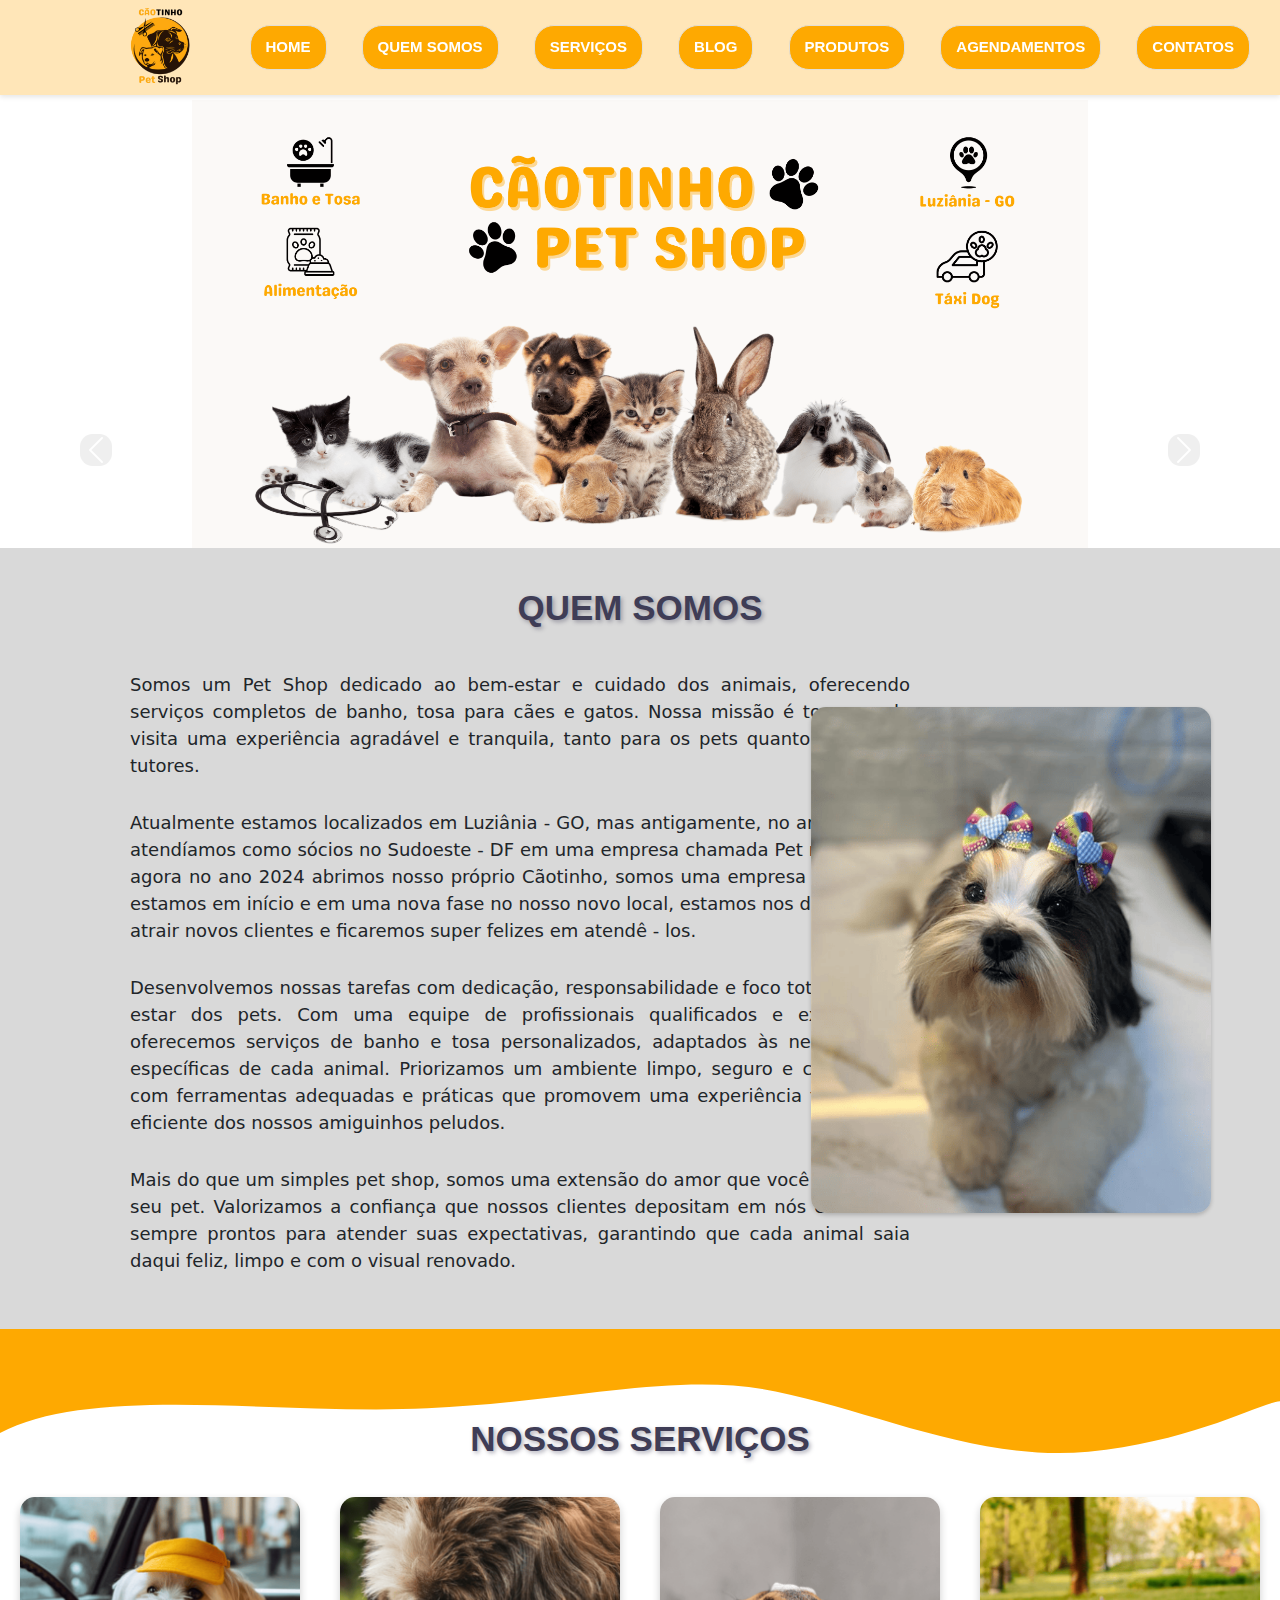
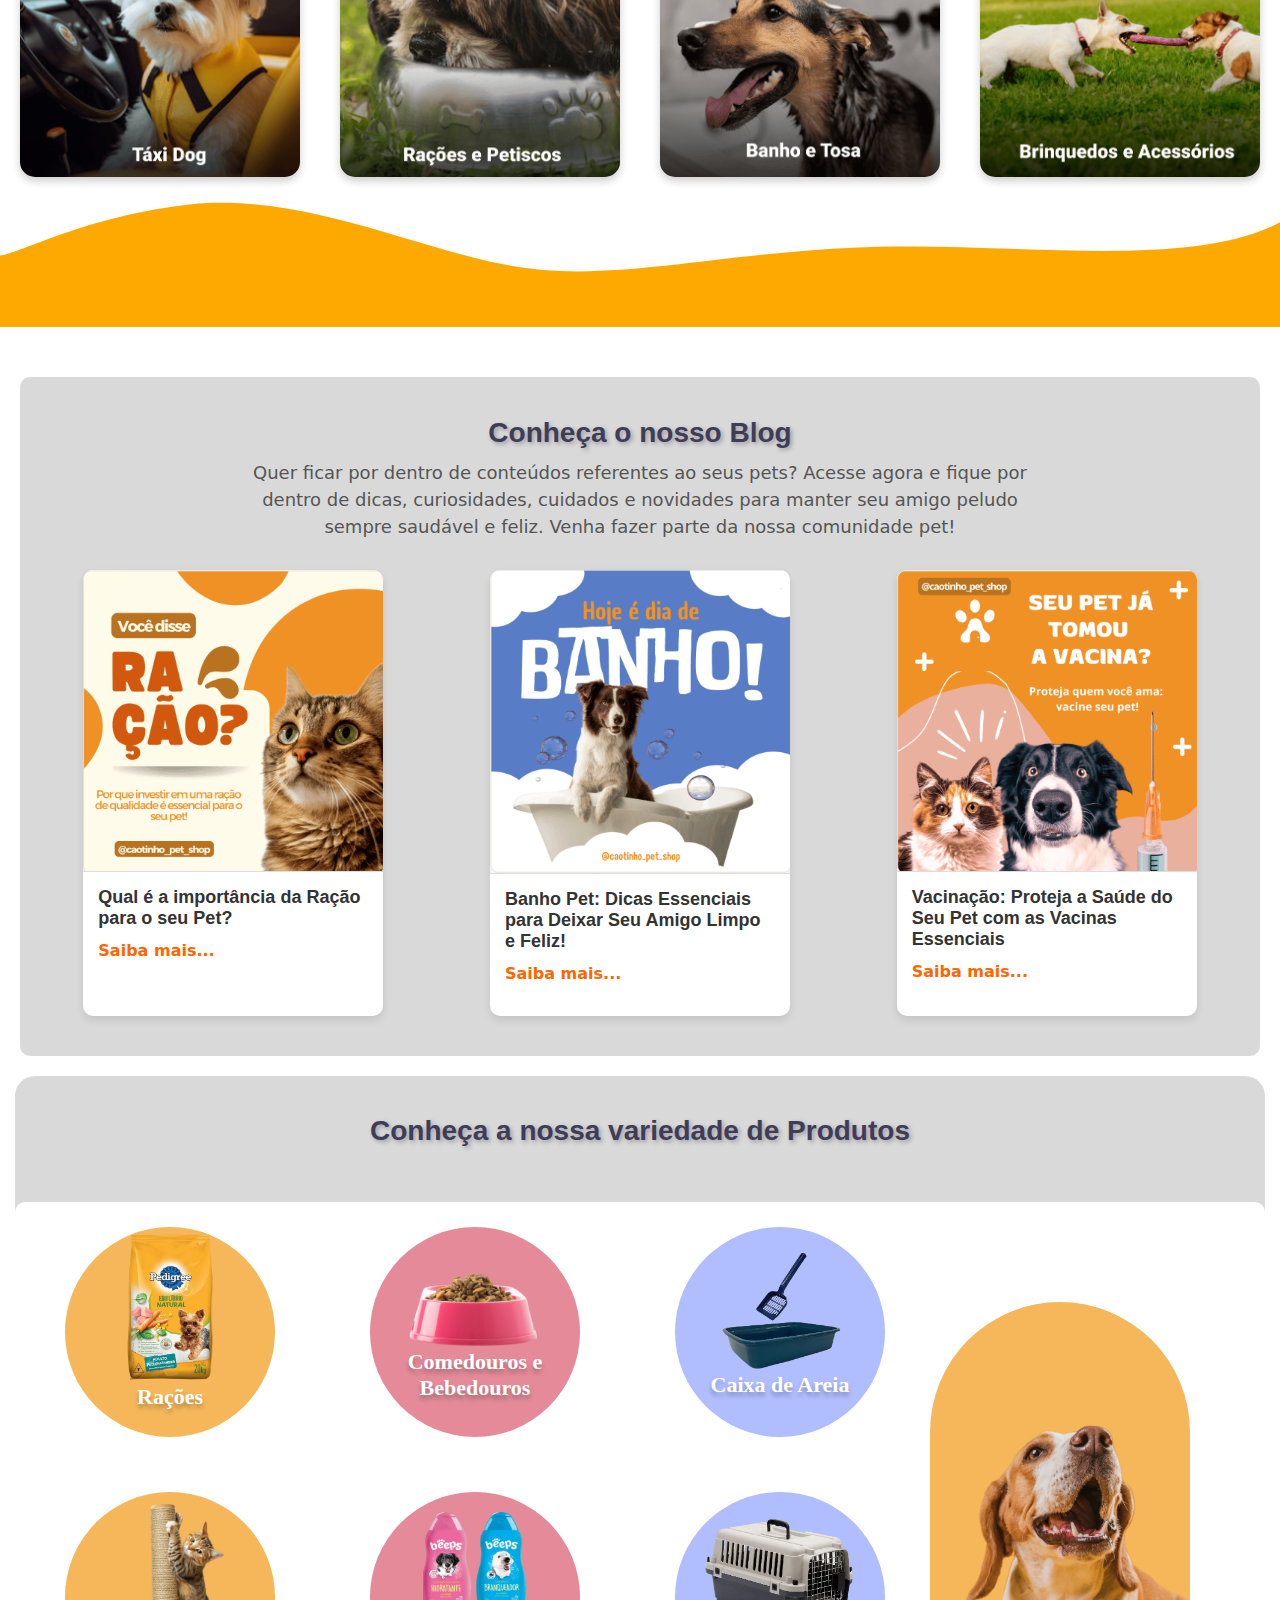
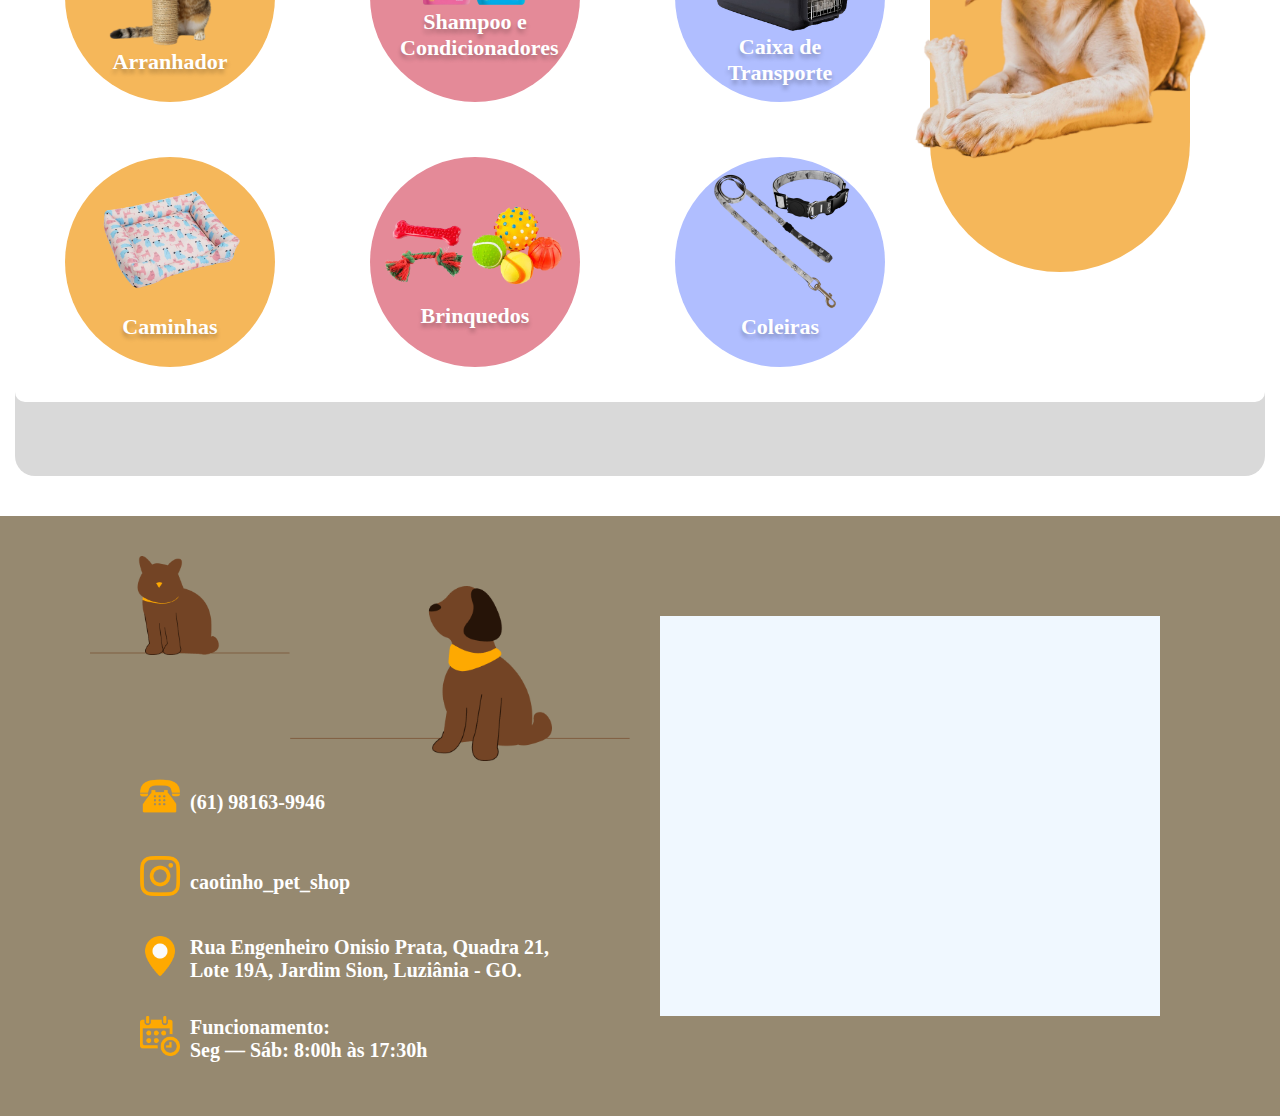
<file: index.html>
<!DOCTYPE html>
<html lang="pt-br">

<head>
  <title>CãoTinho Pet Shop</title>
  <meta charset="utf-8" />
  <meta name="author" content="Bruna Sousa, Geovana Perazzo, Lucas Costa" />
  <meta name="keywords"
    content="Pet shop, pet shop luziania, CãoTinho pet shop, pet, banho e tosa, tosa, banho e tosa luziania, banho para pet" />
  <meta name="viewport" content="width=device-width, initial-scale=1" />
  <meta name="description"
    content="No nosso Pet Shop, dedicamo-nos a proporcionar o melhor cuidado e carinho para o seu pet. 
    Somos apaixonados por animais e acreditamos que eles merecem todo o amor e atenção que puderem receber. 
    Nossa missão é tornar cada visita uma experiência agradável e tranquila, tanto para os pets quanto para seus tutores." />
  <link rel="stylesheet" type="text/css" href="style.css" />
  <link rel="stylesheet" type="text/css"
    href="https://cdn.jsdelivr.net/npm/bootstrap@5.3.3/dist/css/bootstrap.min.css" />
</head>

<body>
  <div class="nav-menu">
    <!--MENU-------------------------------------------------------------------------------------------------------------------------------->
    <div class="menu-superior">
      <div class="logo">
        <img src="img/logo.png" id="logo-id" />
      </div>


      <div class="botoes-menu" id="botoes-menu-id">
        <nav class="botoes-nav-menu">
          <a href="#"><button type="button" class="btn btn-outline-warning">HOME</button></a>
          <a href="#quemSomos"><button type="button" class="btn btn-outline-warning">QUEM SOMOS</button></a>
          <a href="#servicos"><button type="button" class="btn btn-outline-warning">SERVIÇOS</button></a>
          <a href="blog.html"><button type="button" class="btn btn-outline-warning">BLOG</button></a>
          <a href="produtos.html"><button type="button" class="btn btn-outline-warning">PRODUTOS</button></a>
          <a href="agendamento.html"><button type="button" class="btn btn-outline-warning">AGENDAMENTOS</button></a>
          <a href="#contatos"><button type="button" class="btn btn-outline-warning">CONTATOS</button></a>
        </nav>
      </div>

    </div>
  </div>
  </div>





  <!--Banner------------------------------------------------------------------------------------------------------------------------------------->
  <div class="carousel-img">
    <div id="carouselExampleIndicators" class="carousel">
      <div class="carousel-inner">
        <div class="carousel-item active">
          <img src="img/banner1.png" class="d-block w-100" alt="banner do pet shop" />
        </div>
        <div class="carousel-item">
          <img src="img/banner2.png" class="d-block w-100" alt="banner do pet shop" />
        </div>
        <div class="carousel-item">
          <img src="img/banner3.png" class="d-block w-100" alt="banner do pet shop" />
        </div>
        <div class="carousel-item"></div>
          <img src="img/banner4.png" class="d-block w-100" alt="banner do pet shop" />
        </div>
      </div>
      <button class="carousel-control-prev" type="button" data-bs-target="#carouselExampleIndicators"
        data-bs-slide="prev">
        <span class="carousel-control-prev-icon" aria-hidden="true"></span>
        <span class="visually-hidden">Previous</span>
      </button>
      <button class="carousel-control-next" type="button" data-bs-target="#carouselExampleIndicators"
        data-bs-slide="next">
        <span class="carousel-control-next-icon" aria-hidden="true"></span>
        <span class="visually-hidden">Next</span>
      </button>
    </div>
  </div>

  <!--QUEM SOMOS-------------------------------------------------------------------------------------------------------------------------------->
  <div class="quem-somos" id="quemSomos">
    <h3 class="titulo-quemsomos">QUEM SOMOS</h3>
    <div class="row">
      <div class="col-md-6">
        <p>Somos um Pet Shop dedicado ao bem-estar e cuidado dos animais, oferecendo serviços completos de banho, tosa para cães e gatos. 
          Nossa missão é tornar cada visita uma experiência agradável e tranquila, tanto para os pets quanto para seus tutores.
        </p>
        <p>
          Atualmente estamos localizados em Luziânia - GO, mas antigamente, no ano de 2023 atendíamos como sócios no Sudoeste - DF em uma empresa chamada Pet na Moita.
          E agora no ano 2024 abrimos nosso próprio Cãotinho, somos uma empresa pequena e estamos em início e em uma nova fase no nosso novo local, estamos nos dedicando a atrair novos clientes e ficaremos super felizes em atendê - los.
        </p>
        <p>
          Desenvolvemos nossas tarefas com dedicação, responsabilidade e foco total no bem-estar dos pets. 
          Com uma equipe de profissionais qualificados e experientes, oferecemos serviços de banho e tosa personalizados, adaptados às necessidades específicas de cada animal. 
          Priorizamos um ambiente limpo, seguro e confortável, com ferramentas adequadas e práticas que promovem uma experiência tranquila e eficiente dos nossos amiguinhos peludos.
        </p>
        <p>
          Mais do que um simples pet shop, somos uma extensão do amor que você sente pelo seu pet. 
          Valorizamos a confiança que nossos clientes depositam em nós e estamos sempre prontos para atender suas expectativas, garantindo que cada animal saia daqui feliz, limpo e com o visual renovado.
        </p>
      </div>
      <div class="col-md-6">
        <img src="img/foto_quemsomos.png" alt="Cachorro feliz" class="img-quemsomos" />
      </div>
    </div>
  </div>

  <!--NOSSOS SERVIÇOS-------------------------------------------------------------------------------------------------------------------------------->
  <div class="nossos-servicos" id="servicos">

    <div class="forma1"></div>

    <h3 class="titulo-nossos-servicos">NOSSOS SERVIÇOS</h3>
    <div class="card-container">
      <div class="card-servicos">
        <img src="img/foto_taxidog.png" alt="Táxi Dog">
        <div class="card-text">
          <p>Serviço de transporte similar ao táxi tradicional, mas com foco especial no bem-estar e segurança dos pets.
          </p>
          <p>Ideal para tutores que não possuem tempo ou meios de transporte próprios para levar seus animais ao pet
            shop.</p>
          <p>Cobramos apenas uma taxa fixa e rodamos há um raio de 10km. </p>
        </div>
      </div>
      <div class="card-servicos">
        <img src="img/foto_racoesepetiscos.png" alt="Rações e Petiscos">
        <div class="card-text">
          <p>Na Cãotinho você encontra variadas marcas e sabores de rações e petiscos para o seu animalzinho. Garantia
            de uma nutrição equilibrada e saborosa para todas as idades.</p>
          <p>Dê uma olhada em nosso catálogo de produtos, e venha nos visitar. Você também pode consultar a
            disponibilidade entrando em contato através do Whatsapp.</p>
        </div>
      </div>
      <div class="card-servicos">
        <img src="img/foto_banhoetosa.png" alt="Banho e Tosa">
        <div class="card-text">
          <p>Oferecemos um serviço de banho e tosa completo e personalizado com profissionais qualificados.</p>
          <p>Aqui possuimos produtos de qualidade, ambiente confortável e uma variedade de serviços de higiene</p>
          <p>Agende agora mesmo o banho e tosa do seu amigo e veja a diferença.</p>
        </div>
      </div>
      <div class="card-servicos">
        <img src="img/foto_brinquedoseacessorios.png" alt="Brinquedos e Acessórios">
        <div class="card-text">
          <p>Aqui pet encontra tudo o que precisa para se divertir e se sentir especial.
            Temos uma variedade incrível de brinquedos e acessórios para cães e gatos de todas as idades e portes.</p>
          <p>Temos novidades e acessórios para todas as ocasiões</p>

        </div>
      </div>
    </div>

    <div class="forma2"></div>
  </div>

  <!--CONHEÇA NOSSO BLOG-------------------------------------------------------------------------------------------------------------------------------->
  <div class="blog" id="blog">
    <!-- Blog Section -->
    <div class="blog-section">
      <h3 class="blog-title">Conheça o nosso Blog</h3>
      <p class="blog-description">
        Quer ficar por dentro de conteúdos referentes ao seus pets? Acesse agora e fique por dentro de dicas,
        curiosidades, cuidados e novidades para manter seu amigo peludo sempre saudável e feliz. Venha fazer parte da
        nossa comunidade pet!
      </p>

      <div class="blog-container">
        <!-- Blog Post 1 -->
        <div class="blog-card">
          <img src="img/post_racao.png" alt="Raçao para pets" class="blog-image">
          <div class="blog-content">
            <h3>Qual é a importância da Ração para o seu Pet?</h3>
            <a href="blog.html#link-post1" class="blog-link">Saiba mais...</a>
          </div>
        </div>

        <!-- Blog Post 2 -->
        <div class="blog-card">
          <img src="img/post_banho.png" alt="Banho para pets" class="blog-image">
          <div class="blog-content">
            <h3>Banho Pet: Dicas Essenciais para Deixar Seu Amigo Limpo e Feliz!</h3>
            <a href="blog.html#link-post2" class="blog-link">Saiba mais...</a>
          </div>
        </div>

        <!-- Blog Post 3 -->
        <div class="blog-card">
          <img src="img/post_vacina.png" alt="Vacina para pets" class="blog-image">
          <div class="blog-content">
            <h3>Vacinação: Proteja a Saúde do Seu Pet com as Vacinas Essenciais</h3>
            <a href="blog.html#link-post3" class="blog-link">Saiba mais...</a>
          </div>
        </div>
      </div>
    </div>

  </div>
  <!--Conheça a nossa variedade de Produtos-------------------------------------------------------------------------------------------------------------->
  <div class="nossos-produtos" id="produtos">

    <h3>Conheça a nossa variedade de Produtos</h3>

    <section class="produtos-section">

      <div class="container-variedade-produtos">

        <div class="circulos-produtos">

          <div class="circulos" id="circulo1">
            <img src="img/variedade-produtos/racao.png" alt="">
            <p>Rações</p>
          </div>

          <div class="circulos" id="circulo2">
            <img src="img/variedade-produtos/comedouro.png" alt="">
            <p>Comedouros e Bebedouros</p>
          </div>

          <div class="circulos" id="circulo3">
            <img src="img/variedade-produtos/areia.png" alt="">
            <p>Caixa de Areia</p>
          </div>

          <div class="circulos" id="circulo4">
            <img src="img/variedade-produtos/arranhador.png" alt="">
            <p>Arranhador</p>
          </div>

          <div class="circulos" id="circulo5">
            <img src="img/variedade-produtos/shampoo.png" alt="">
            <p>Shampoo e Condicionadores</p>
          </div>

          <div class="circulos" id="circulo6">
            <img src="img/variedade-produtos/caixa_trasnporte.png" alt="">
            <p>Caixa de Transporte</p>
          </div>

          <div class="circulos" id="circulo7">
            <img src="img/variedade-produtos/caminha.png" alt="">
            <p>Caminhas</p>
          </div>

          <div class="circulos" id="circulo8">
            <img src="img/variedade-produtos/brinquedos.png" alt="">
            <p>Brinquedos</p>
          </div>

          <div class="circulos" id="circulo9">
            <img src="img/variedade-produtos/coleira.png" alt="">
            <p>Coleiras</p>
          </div>

        </div>

        <div class="img-dog">
          <img id="caozinho" src="img/variedade-produtos/caocomendo.png" alt="">
        </div>
      </div>

    </section>

  </div>
  <!--RODAPÉ-------------------------------------------------------------------------------------------------------------->

  <div class="rodape" id="contatos">

    <div class="informacoes">
      <div class="imagens">
        <div class="fig-animais">
          <img id="fig-gato" src="img/img-rodape/cat 1.png" alt="">
        </div>

        <div class="fig-animais">
          <img id="fig-cachorro" src="img/img-rodape/dog 1.png" alt="">
        </div>
      </div>

      <div class="contatos-endereco">
        <div class="container-informacoes">
          <img class="icons-informacoes" src="img/icons/telefone.png" alt="">

          <p class="texto-informacoes" id="texto-telefone">
            (61) 98163-9946
          </p>
        </div>

        <div class="container-informacoes">
          <img class="icons-informacoes" src="img/icons/instagram.png" alt="">

          <p class="texto-informacoes" id="texto-instagram">
            caotinho_pet_shop
          </p>
        </div>

        <div class="container-informacoes">
          <img class="icons-informacoes" src="img/icons/endereco.png" alt="">

          <p class="texto-informacoes" id="texto-endereco">
            Rua Engenheiro Onisio Prata, Quadra 21,
            Lote 19A, Jardim Sion, Luziânia - GO.
          </p>
        </div>

        <div class="container-informacoes">
          <img class="icons-informacoes" src="img/icons/horario.png" alt="">

          <p class="texto-informacoes" id="texto-funcionamento">
            Funcionamento: <br>
            Seg — Sáb: 8:00h às 17:30h
          </p>
        </div>
      </div>
    </div>

    <div class="maps">
      <iframe
        src="https://www.google.com/maps/embed?pb=!1m17!1m12!1m3!1d3830.6229433026865!2d-47.90145112486042!3d-16.239812884464655!2m3!1f0!2f0!3f0!3m2!1i1024!2i768!4f13.1!3m2!1m1!2zMTbCsDE0JzIzLjMiUyA0N8KwNTMnNTYuMCJX!5e0!3m2!1spt-BR!2sbr!4v1725834471271!5m2!1spt-BR!2sbr"
        width="100%" height="100%" style="border:0;" allowfullscreen="" loading="lazy"
        referrerpolicy="no-referrer-when-downgrade"></iframe>
    </div>

  </div>

  <script src="https://cdn.jsdelivr.net/npm/@popperjs/core@2.11.8/dist/umd/popper.min.js"
    crossorigin="anonymous"></script>
  <script src="https://cdn.jsdelivr.net/npm/bootstrap@5.3.3/dist/js/bootstrap.min.js" crossorigin="anonymous"></script>
</body>

</html>
</file>
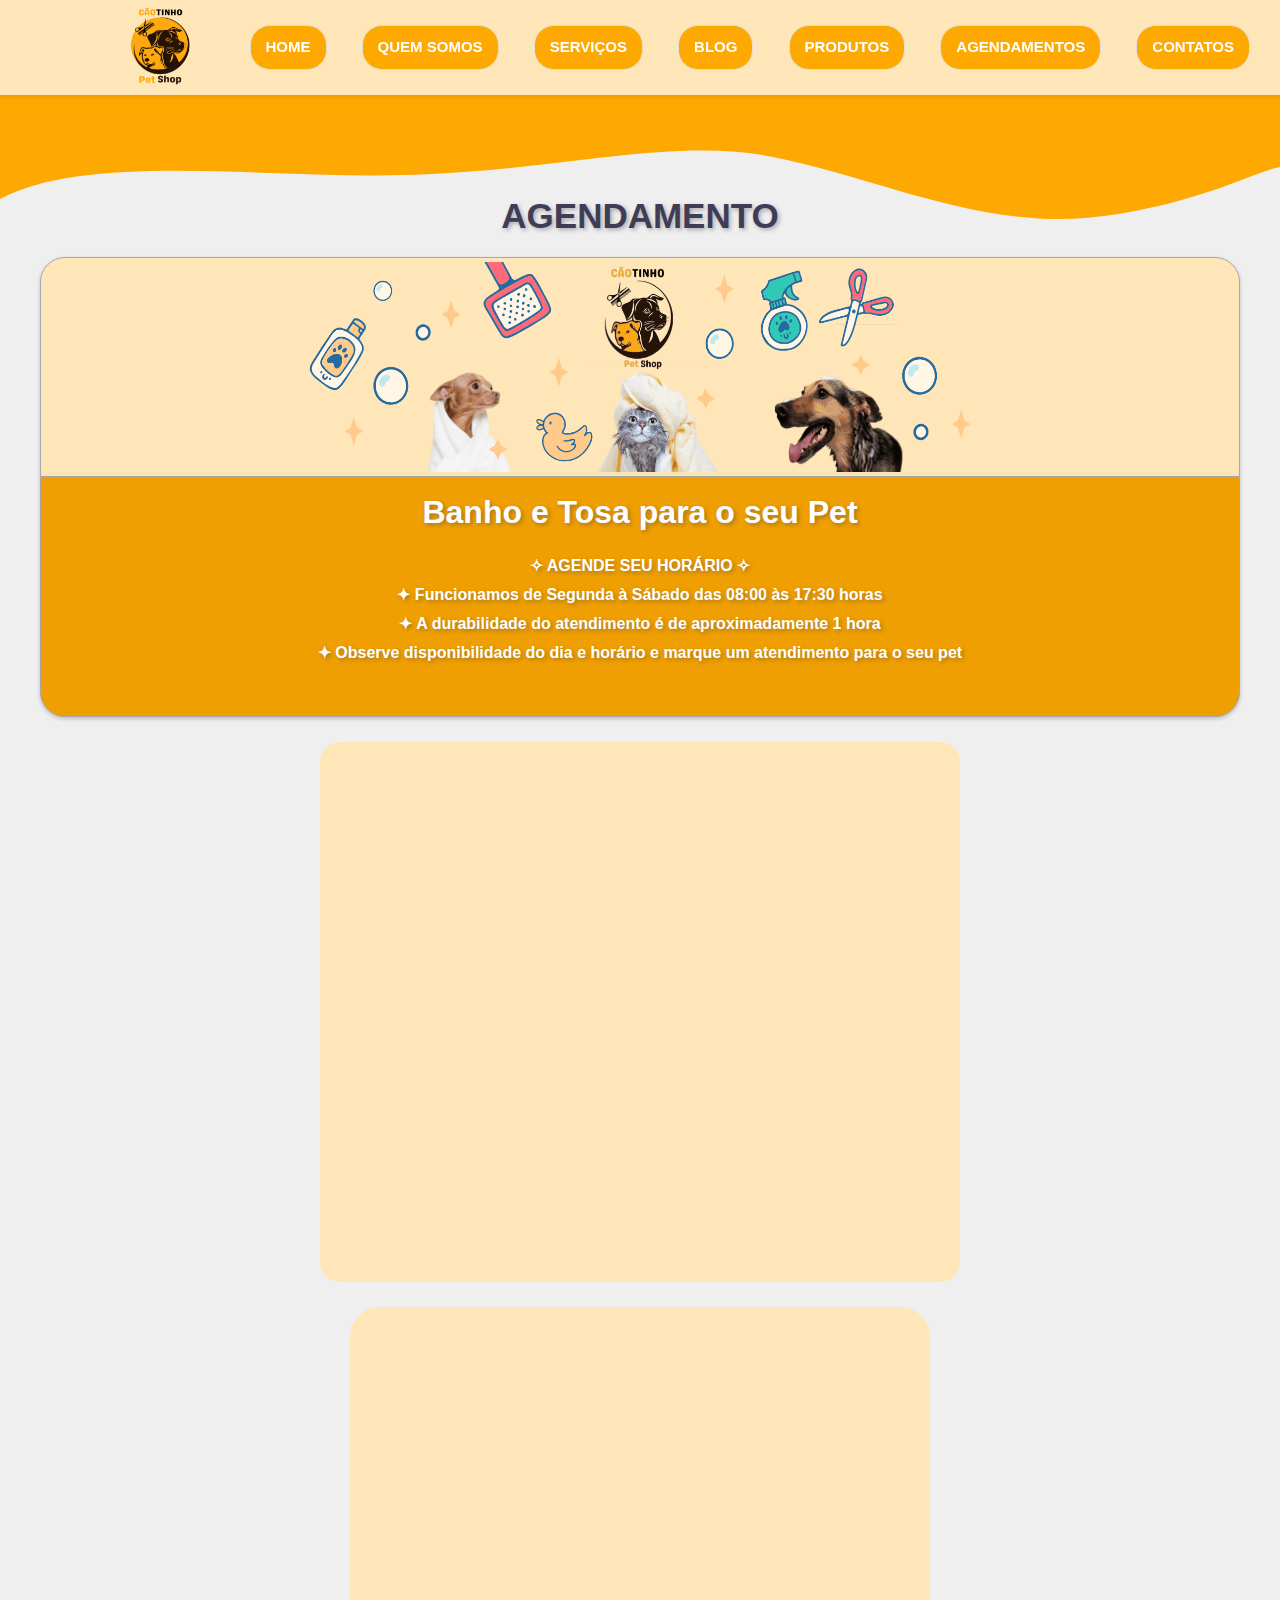
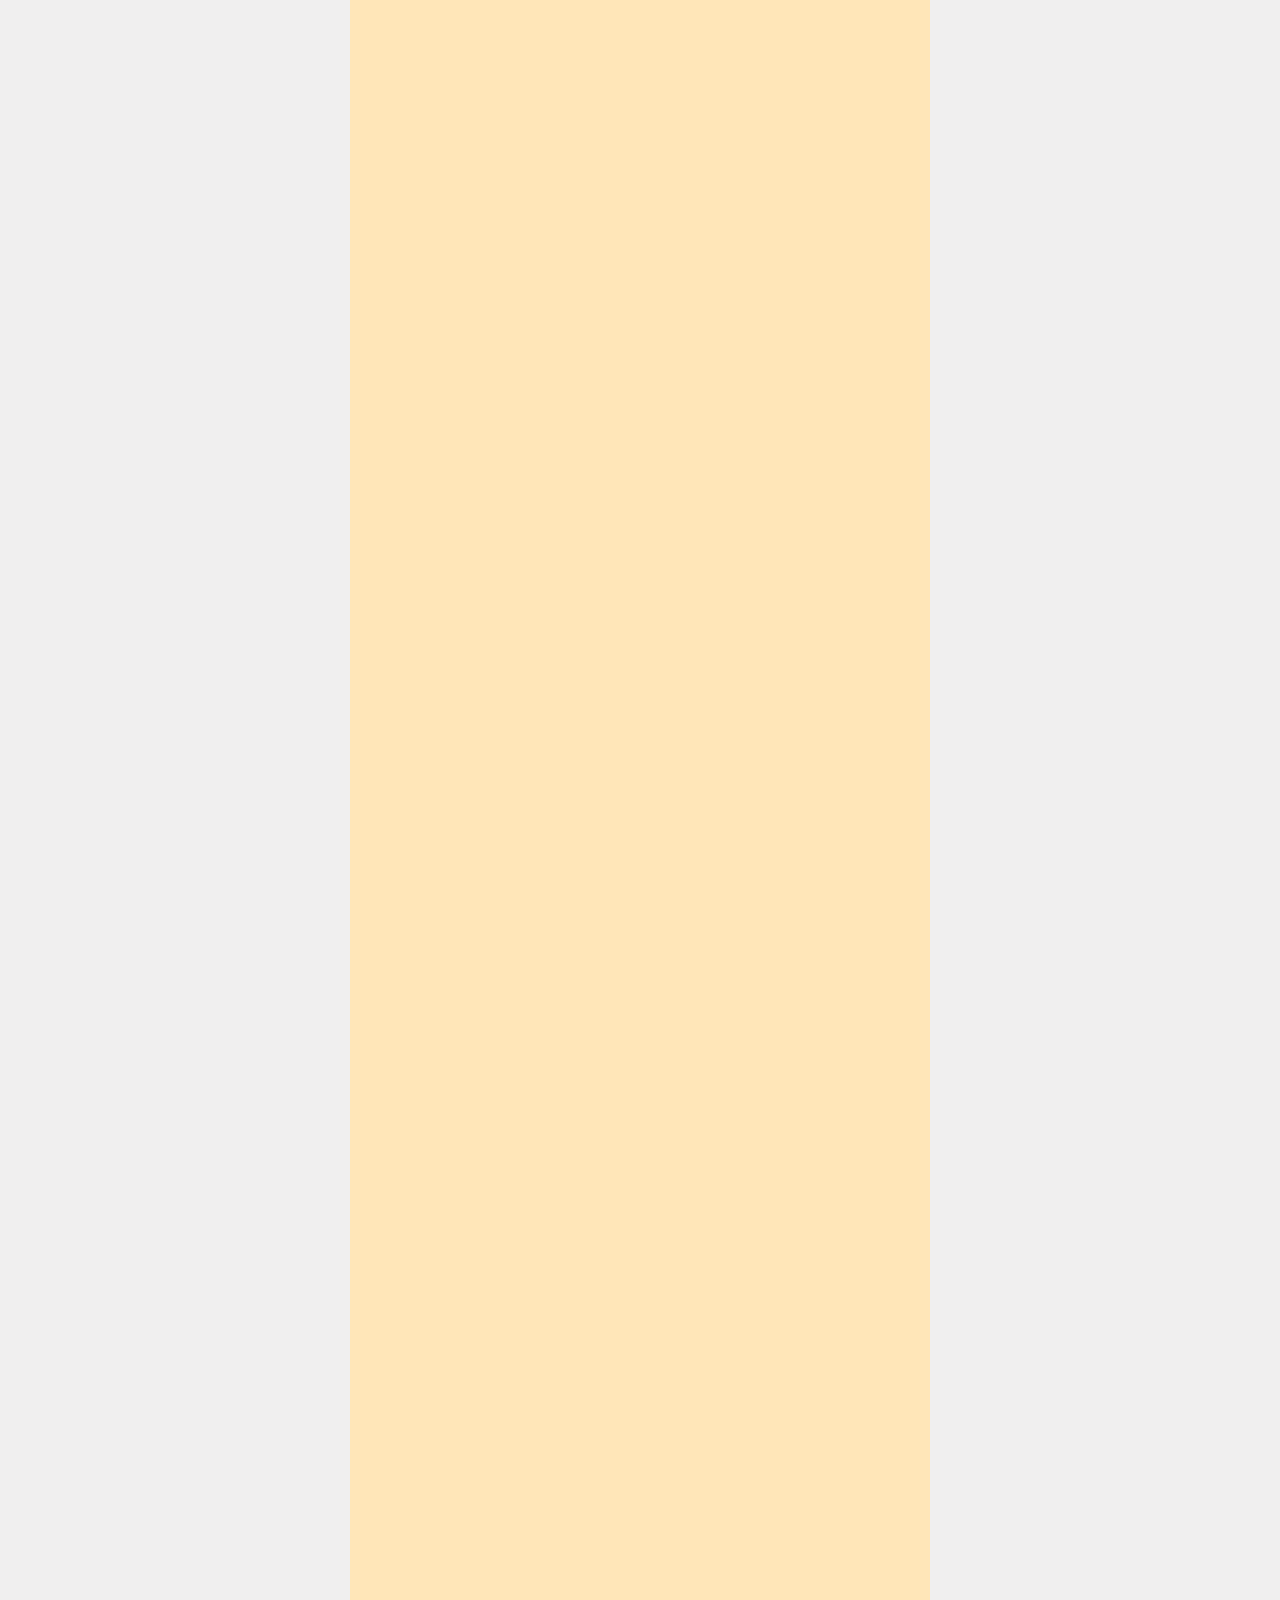
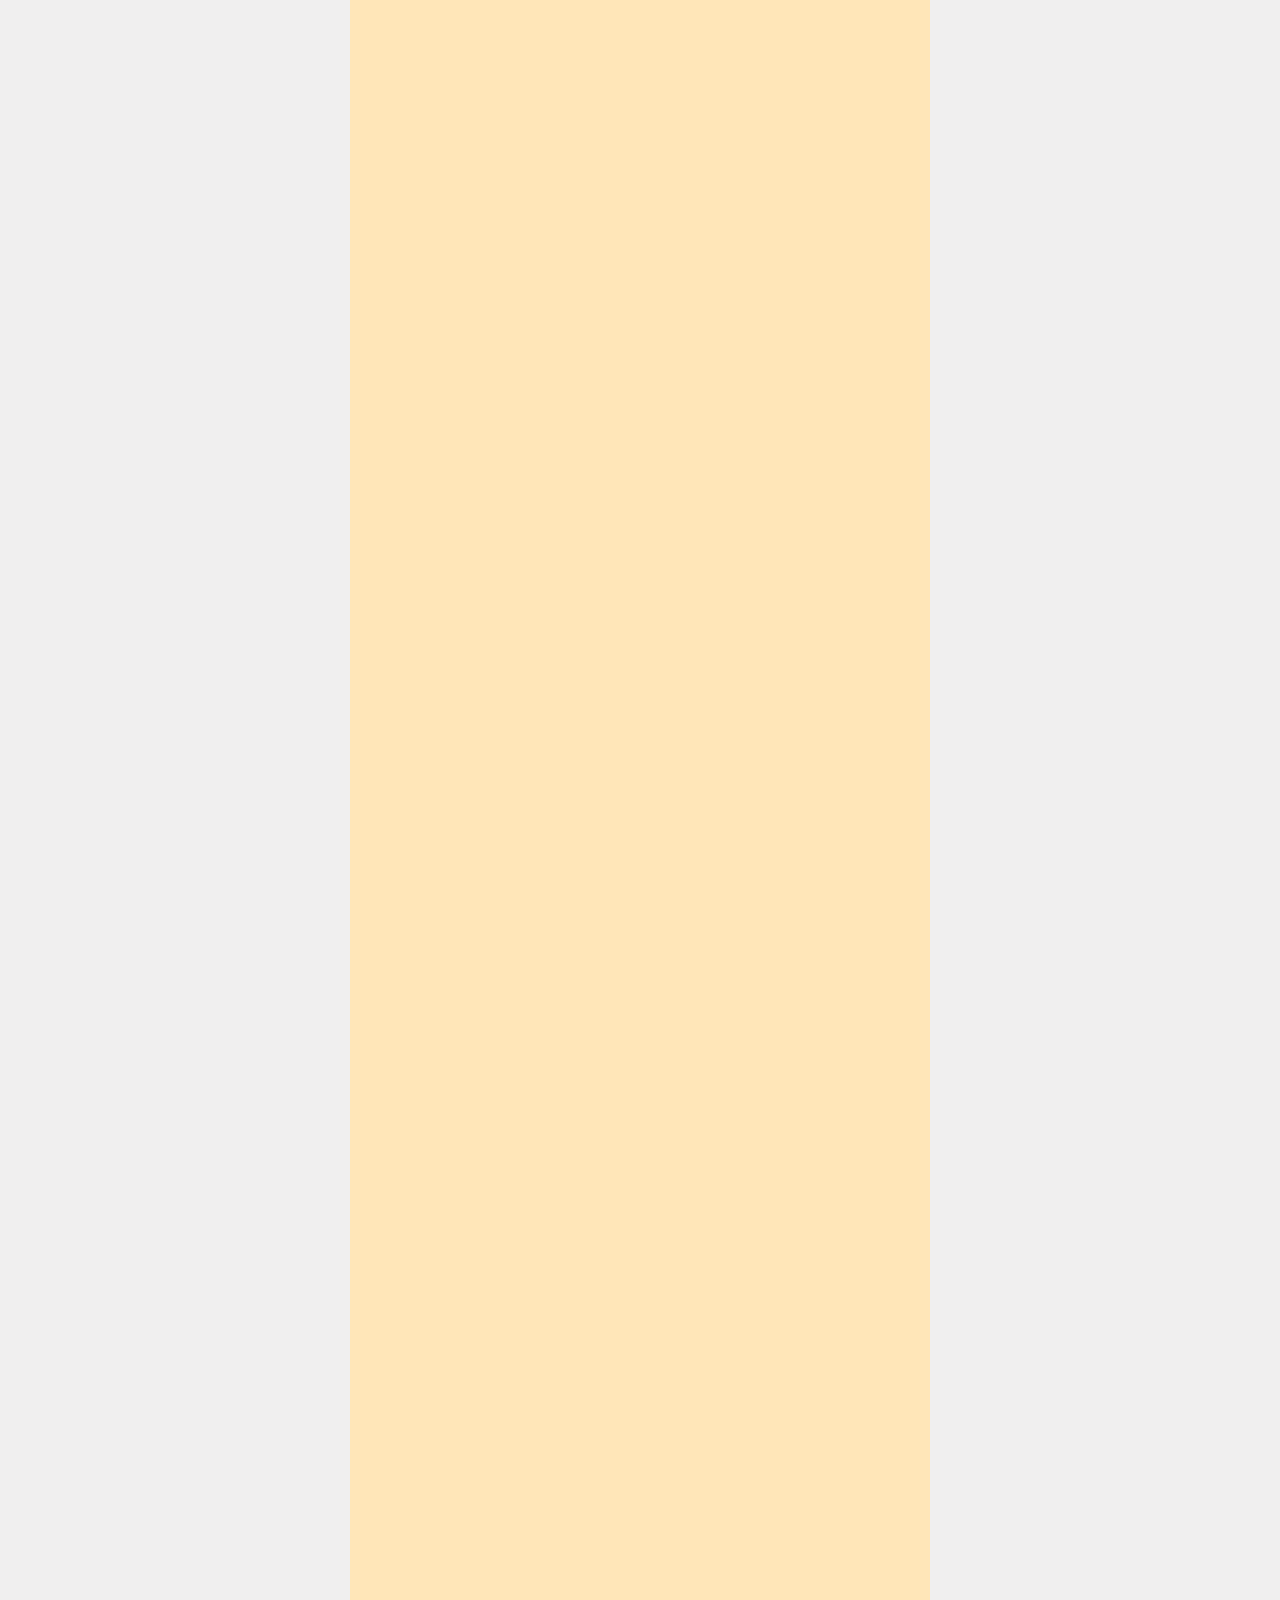
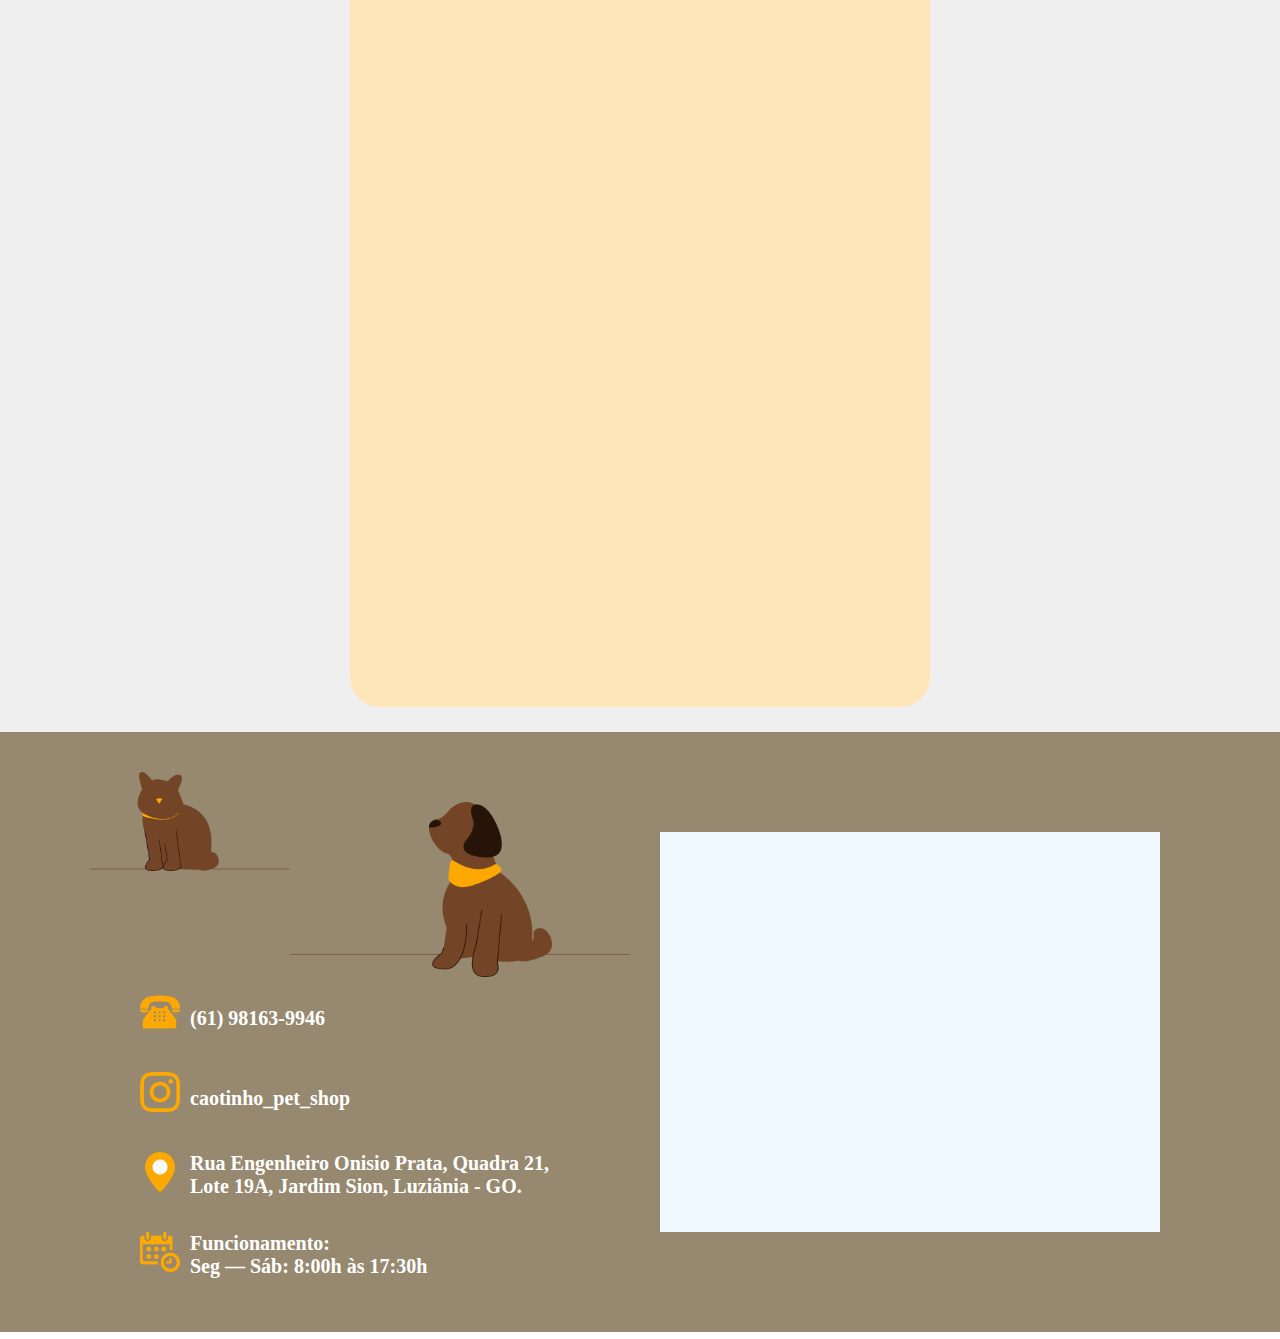
<file: agendamento.html>
<!DOCTYPE html>
<html lang="pt-br">

<head>
  <title>CãoTinho Pet Shop</title>
  <meta charset="utf-8" />
  <meta name="author" content="Bruna Sousa, Geovana Perazzo, Lucas Costa" />
  <meta name="keywords"
    content="Pet shop, pet shop luziania, CãoTinho pet shop, pet, banho e tosa, tosa, banho e tosa luziania, banho para pet" />
  <meta name="viewport" content="width=device-width, initial-scale=1" />
  <meta name="description"
    content="No nosso Pet Shop, dedicamo-nos a proporcionar o melhor cuidado e carinho para o seu pet. 
    Somos apaixonados por animais e acreditamos que eles merecem todo o amor e atenção que puderem receber. 
    Nossa missão é tornar cada visita uma experiência agradável e tranquila, tanto para os pets quanto para seus tutores." />
  <link rel="stylesheet" type="text/css" href="style.css" />
  <link rel="stylesheet" type="text/css"
    href="https://cdn.jsdelivr.net/npm/bootstrap@5.3.3/dist/css/bootstrap.min.css" />
</head>

<body>
  <div class="nav-menu">
    <!--MENU-------------------------------------------------------------------------------------------------------------------------------->
    <div class="menu-superior">
        <div class="logo">
            <img src="img/logo.png" id="logo-id" />
        </div>


        <div class="botoes-menu" id="botoes-menu-id">
            <nav class="botoes-nav-menu">
                <a href="index.html"><button type="button" class="btn btn-outline-warning">HOME</button></a>
                <a href="index.html#quemSomos"><button type="button" class="btn btn-outline-warning">QUEM SOMOS</button></a>
                <a href="index.html#servicos"><button type="button" class="btn btn-outline-warning">SERVIÇOS</button></a>
                <a href="blog.html"><button type="button" class="btn btn-outline-warning">BLOG</button></a>
                <a href="produtos.html"><button type="button" class="btn btn-outline-warning">PRODUTOS</button></a>
                <a href="#"><button type="button"
                        class="btn btn-outline-warning">AGENDAMENTOS</button></a>
                <a href="#contatos"><button type="button" class="btn btn-outline-warning">CONTATOS</button></a>

            </nav>
        </div>
    </div>
</div>



 <!--AGENDAMENTO------------------------------------------------------------------------------------------------------------------>
    
 <main>
    <div class="forma"></div>
    <h3>AGENDAMENTO</h3>
    <div class="capa-agenda">
      <img id="capa-agendamento" src="img/capa-agendamento.png" alt="">
    </div>

    <div class="texto-agenda">
        <h1>Banho e Tosa para o seu Pet</h1>
        <p> ✧ AGENDE SEU HORÁRIO ✧</p>
        <p>✦ Funcionamos de Segunda à Sábado das 08:00 às 17:30 horas</p>
        <p>✦ A durabilidade do atendimento é de aproximadamente 1 hora</p> 
        <p>✦ Observe disponibilidade do dia e horário e marque um atendimento para o seu pet</p>
    </div>

    <div class="calendario-agenda">
      <iframe src="https://calendar.google.com/calendar/embed?height=500&wkst=1&ctz=America%2FSao_Paulo&bgcolor=%23ffffff&showTitle=0&showPrint=0&showTabs=0&showTz=0&title=Atendimento&src=Y2FvdGluaG9wZXRzaG9wMjAyNEBnbWFpbC5jb20&src=YWRkcmVzc2Jvb2sjY29udGFjdHNAZ3JvdXAudi5jYWxlbmRhci5nb29nbGUuY29t&src=cHQtYnIuYnJhemlsaWFuI2hvbGlkYXlAZ3JvdXAudi5jYWxlbmRhci5nb29nbGUuY29t&color=%23F09300&color=%2333B679&color=%230B8043" 
              style="border-width:0" width="600" height="500" frameborder="0" scrolling="no"></iframe>
    </div>

      <div class="agendamento">
          <iframe id="formulario" src="https://docs.google.com/forms/d/e/1FAIpQLSfMeLIm2zELol0ZxFTnuhxAFdDUxzVaZsdqWbx5o-RT2T03YA/viewform?embedded=true" 
          width="100%" height="100%" frameborder="0" marginheight="0" marginwidth="0" ></iframe>
      </div>
  </main>
  
  
  <!--FINAL DO AGENDAMENTO------------------------------------------------------------------------------------------------------------------>



<!--RODAPÉ-------------------------------------------------------------------------------------------------------------->

   <div class="rodape" id="contatos">

    <div class="informacoes">
        <div class="imagens">
            <div class="fig-animais">
                <img id="fig-gato" src="img/img-rodape/cat 1.png" alt="">
            </div>

            <div class="fig-animais">
                <img id="fig-cachorro" src="img/img-rodape/dog 1.png" alt="">
            </div>
        </div>

        <div class="contatos-endereco">
            <div class="container-informacoes">
                <img class="icons-informacoes" src="img/icons/telefone.png" alt="">

                <p class="texto-informacoes" id="texto-telefone">
                    (61) 98163-9946 
                </p>
            </div>

            <div class="container-informacoes">
                <img class="icons-informacoes" src="img/icons/instagram.png" alt="">

                <p class="texto-informacoes" id="texto-instagram">
                    caotinho_pet_shop 
                </p>
            </div>

            <div class="container-informacoes">
                <img class="icons-informacoes" src="img/icons/endereco.png" alt="">

                <p class="texto-informacoes" id="texto-endereco">
                    Rua Engenheiro Onisio Prata, Quadra 21, 
                    Lote 19A, Jardim Sion, Luziânia - GO.
                </p>
            </div>

            <div class="container-informacoes">
                <img class="icons-informacoes" src="img/icons/horario.png" alt="">

                <p class="texto-informacoes" id="texto-funcionamento">
                    Funcionamento: <br>
                    Seg — Sáb: 8:00h às 17:30h
                </p>
            </div>
        </div>
    </div>
    
    <div class="maps">
        <iframe src="https://www.google.com/maps/embed?pb=!1m17!1m12!1m3!1d3830.6229433026865!2d-47.90145112486042!3d-16.239812884464655!2m3!1f0!2f0!3f0!3m2!1i1024!2i768!4f13.1!3m2!1m1!2zMTbCsDE0JzIzLjMiUyA0N8KwNTMnNTYuMCJX!5e0!3m2!1spt-BR!2sbr!4v1725834471271!5m2!1spt-BR!2sbr" 
        width="600" height="500" style="border:0;" allowfullscreen="" loading="lazy" referrerpolicy="no-referrer-when-downgrade"></iframe>
    </div>
</div>

</body>

</html>
</file>
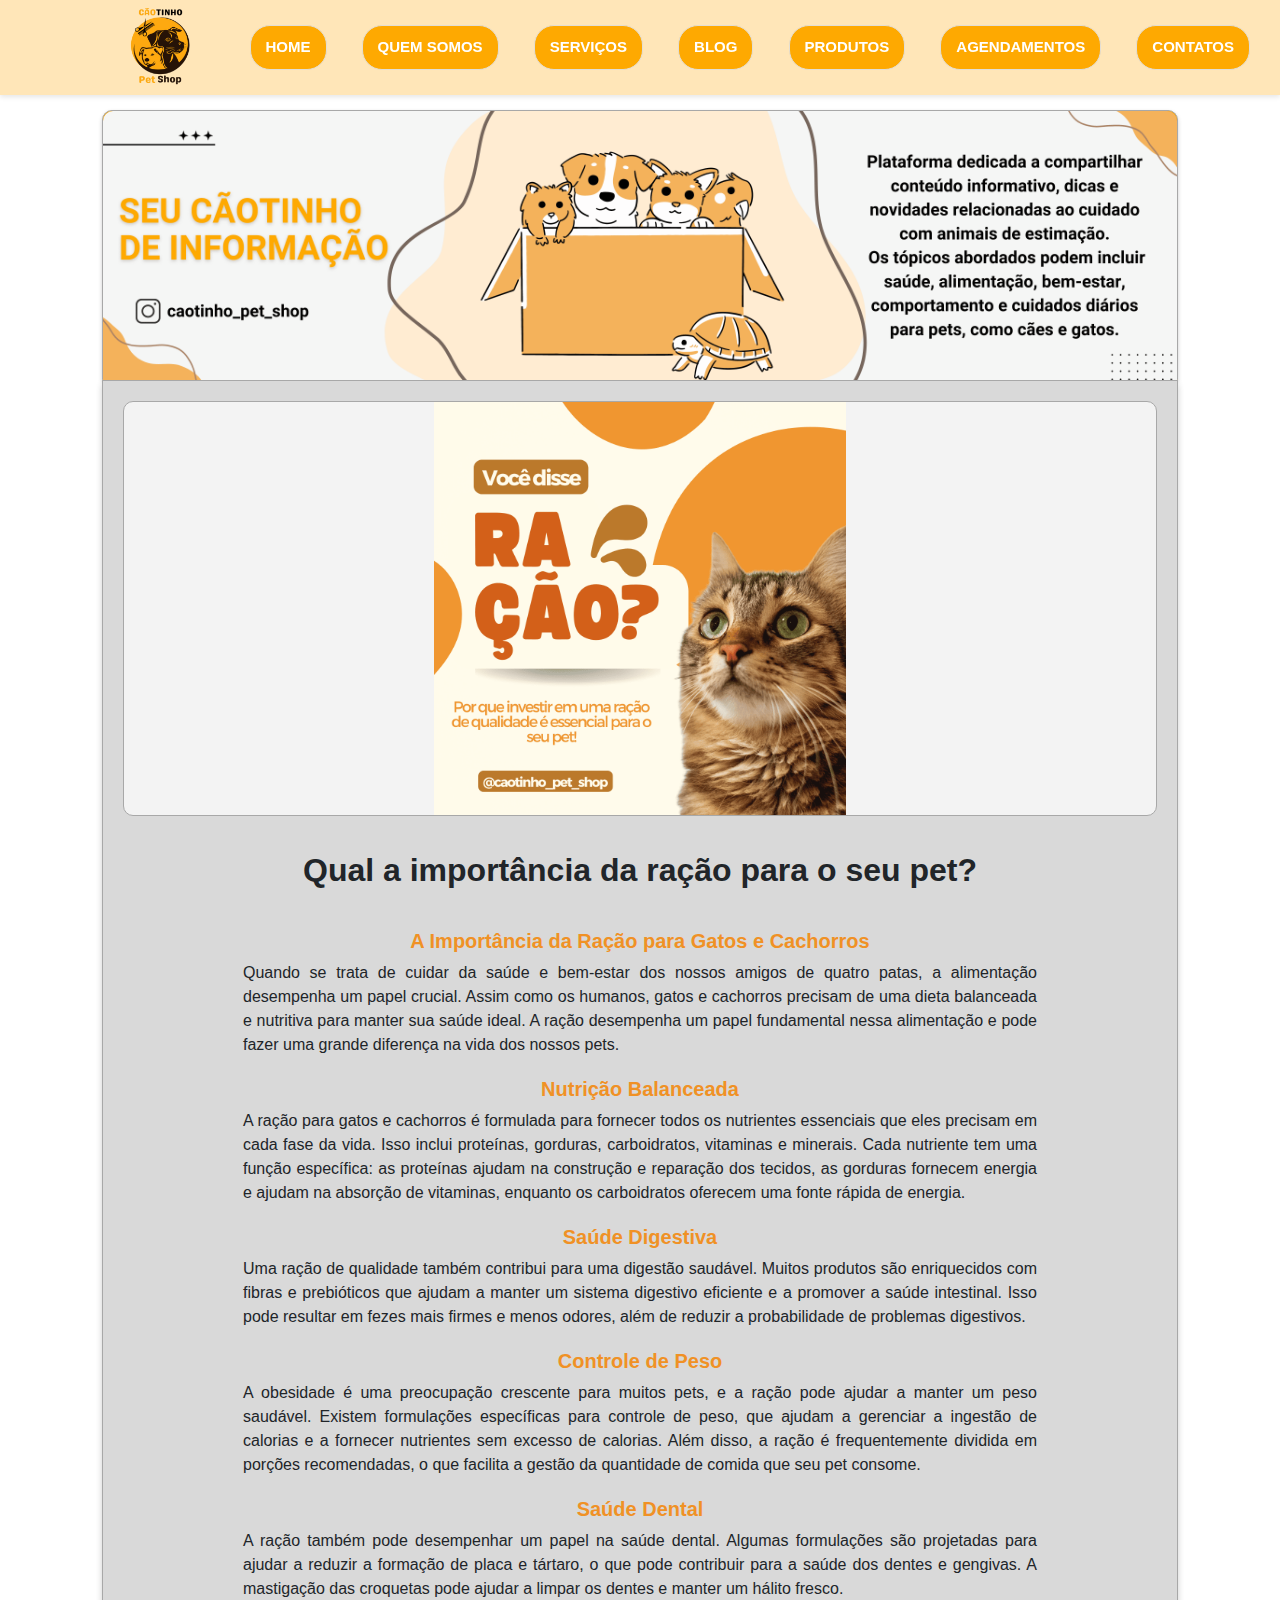
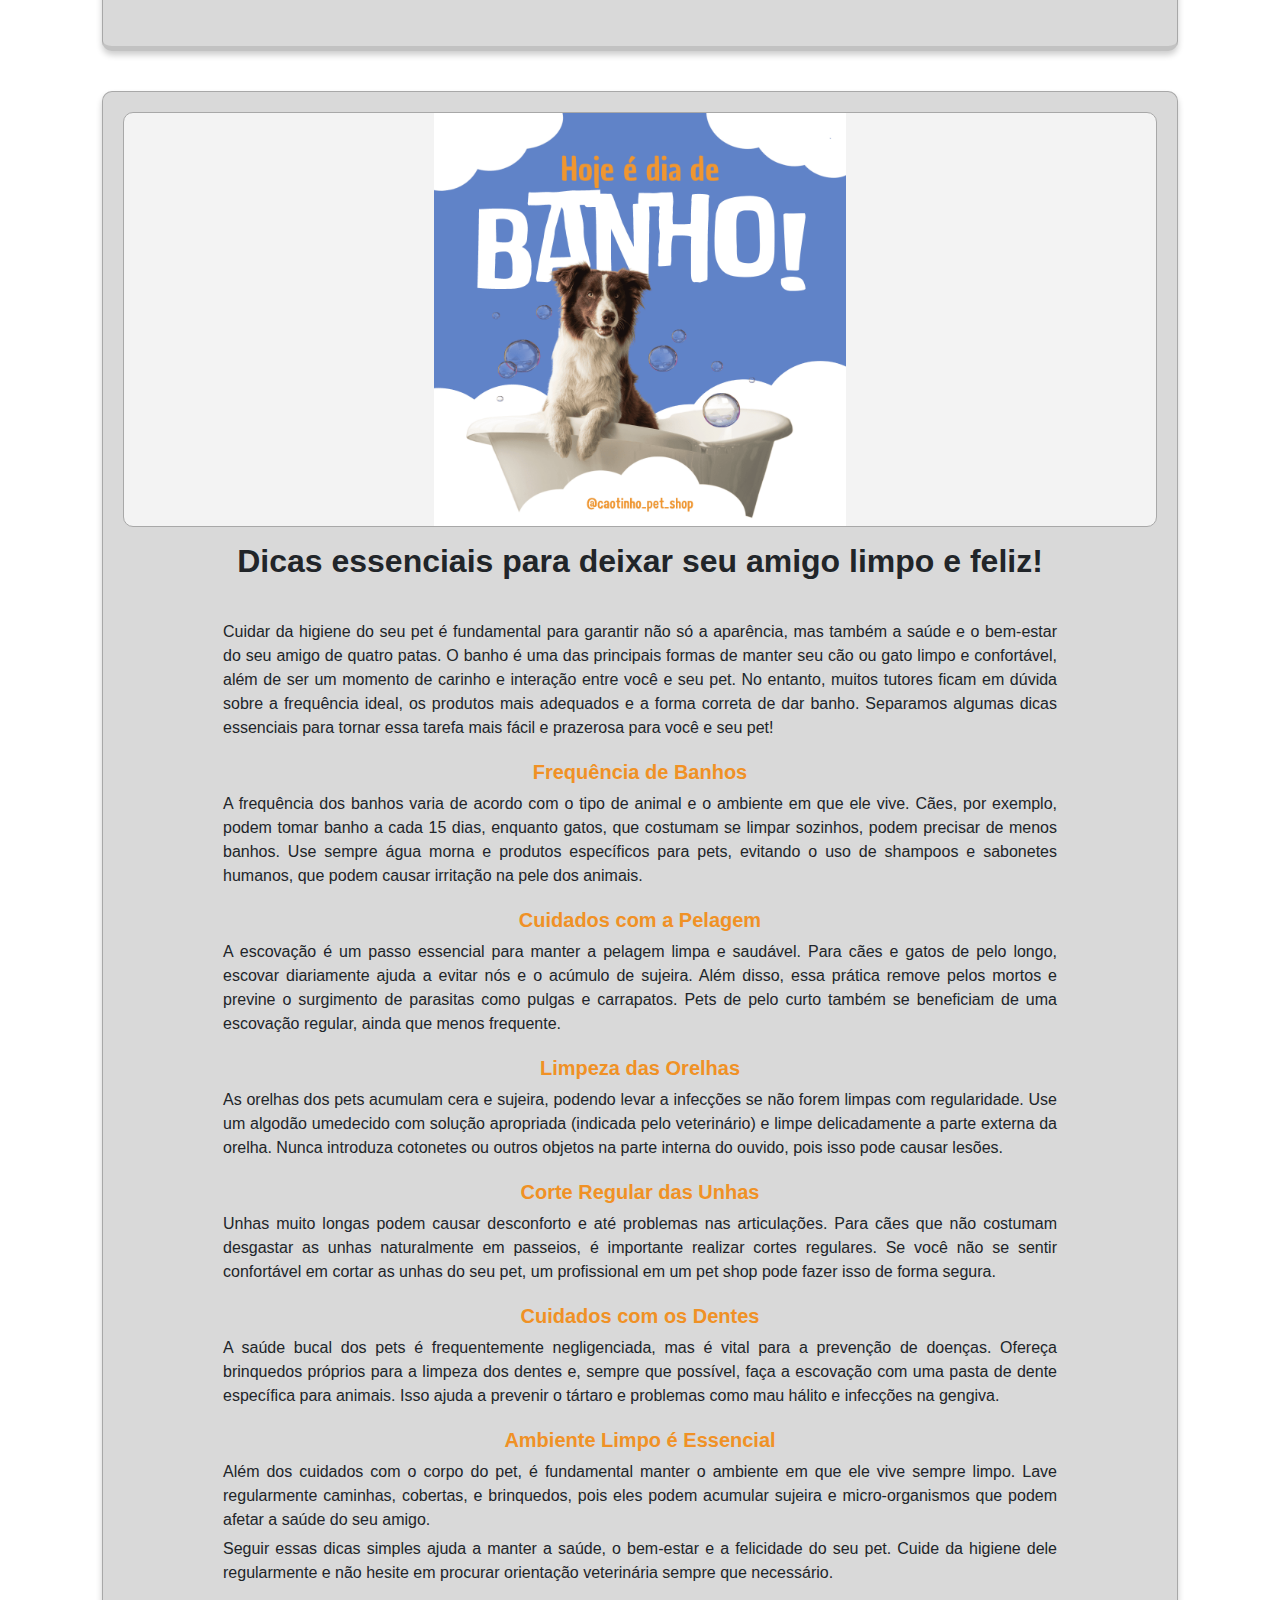
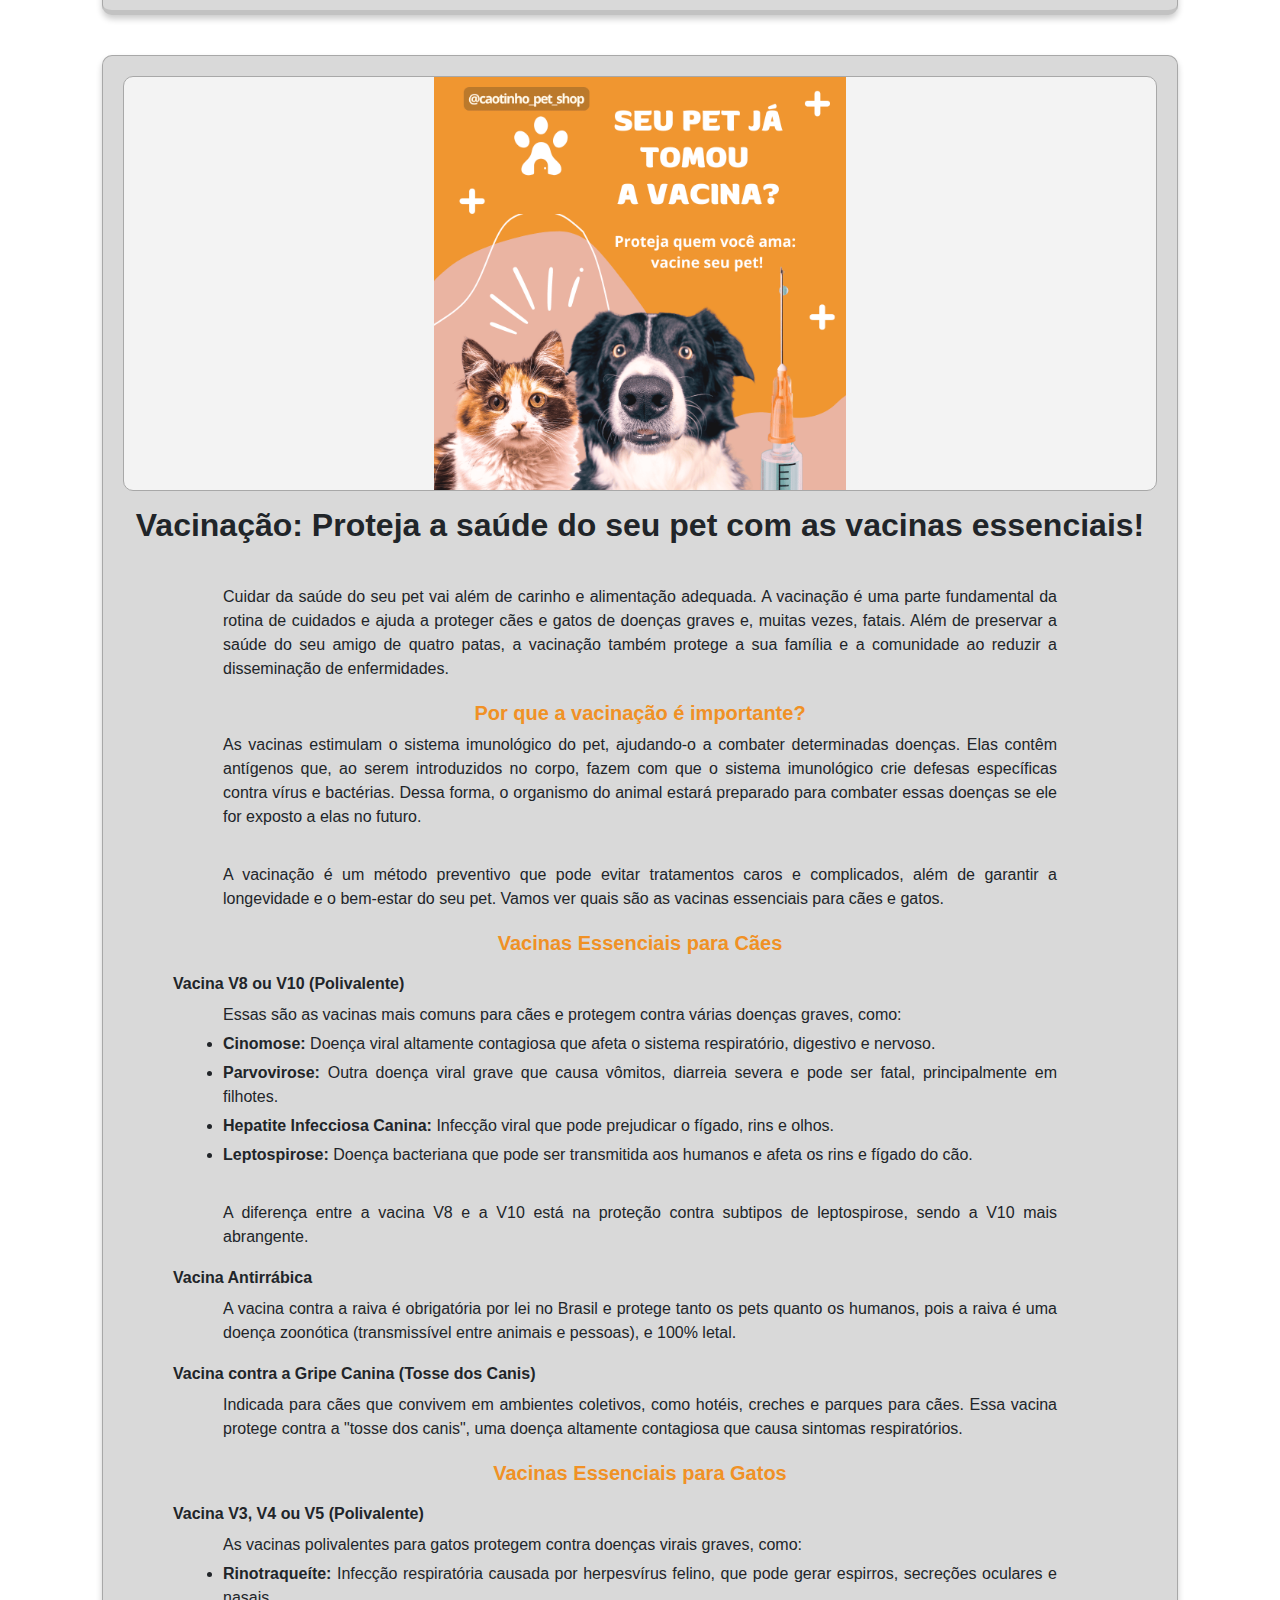
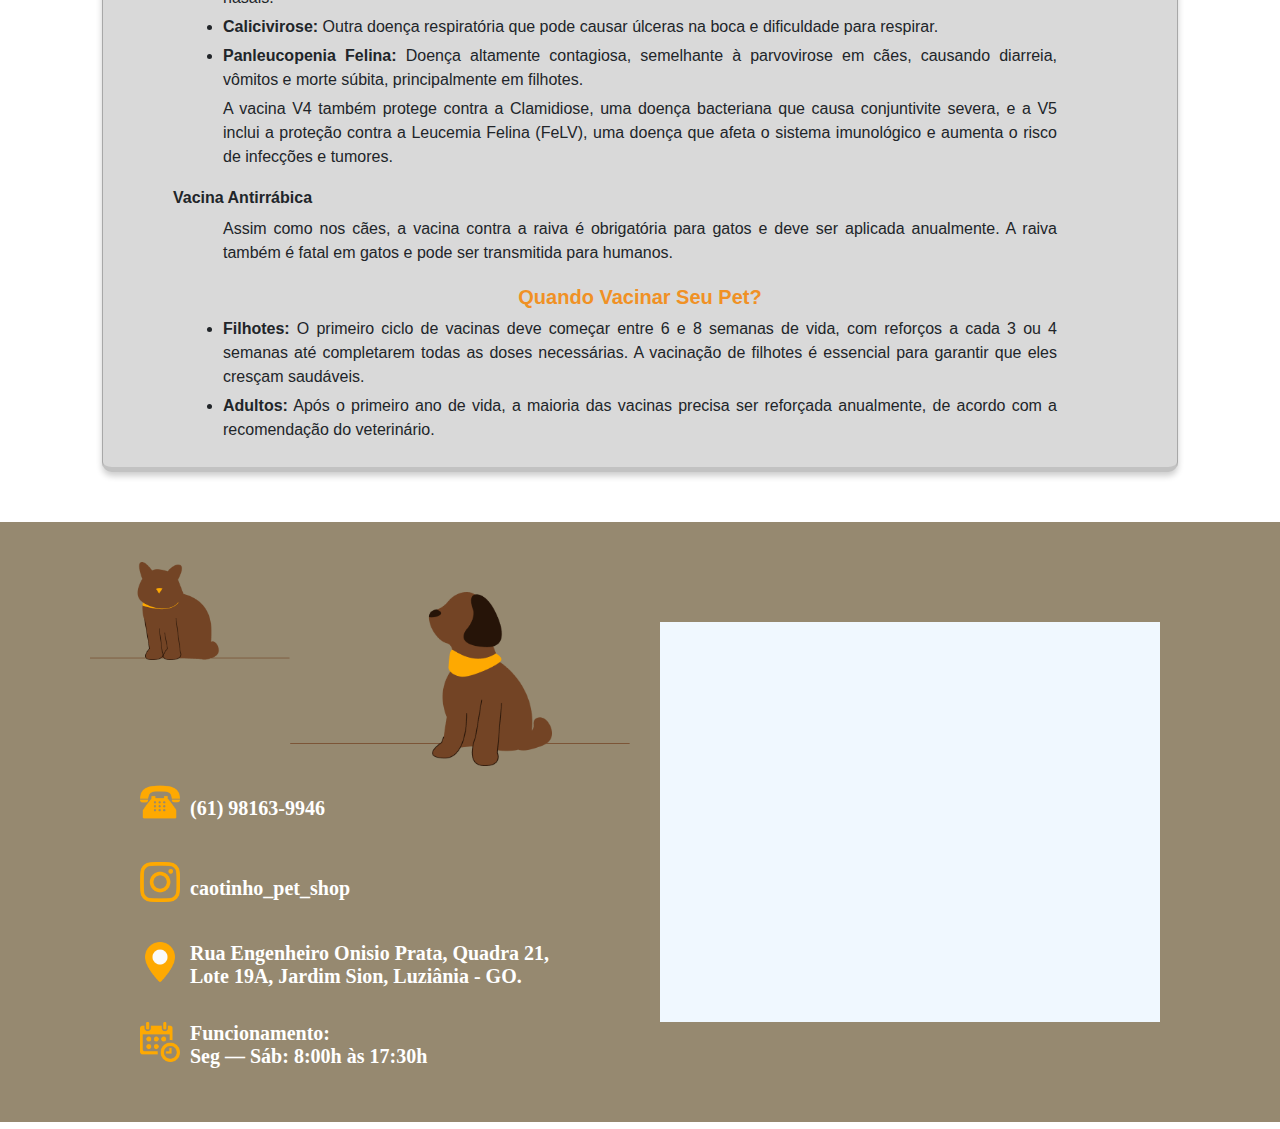
<file: blog.html>
<!DOCTYPE html>
<html lang="pt-br">

<head>
  <title>CãoTinho Pet Shop</title>
  <meta charset="utf-8" />
  <meta name="author" content="Bruna Sousa, Geovana Perazzo, Lucas Costa" />
  <meta name="keywords"
    content="Pet shop, pet shop luziania, CãoTinho pet shop, pet, banho e tosa, tosa, banho e tosa luziania, banho para pet" />
  <meta name="viewport" content="width=device-width, initial-scale=1" />
  <meta name="description"
    content="No nosso Pet Shop, dedicamo-nos a proporcionar o melhor cuidado e carinho para o seu pet. 
    Somos apaixonados por animais e acreditamos que eles merecem todo o amor e atenção que puderem receber. 
    Nossa missão é tornar cada visita uma experiência agradável e tranquila, tanto para os pets quanto para seus tutores." />
  <link rel="stylesheet" type="text/css" href="style.css" />
  <link rel="stylesheet" type="text/css"
    href="https://cdn.jsdelivr.net/npm/bootstrap@5.3.3/dist/css/bootstrap.min.css" />
</head>

<body>
  <div class="nav-menu">
    <!--MENU-------------------------------------------------------------------------------------------------------------------------------->
    <div class="menu-superior">
      <div class="logo">
        <img src="img/logo.png" id="logo-id" />
      </div>

      <div class="botoes-menu" id="botoes-menu-id">
        <nav class="botoes-nav-menu">
          <a href="index.html"><button type="button" class="btn btn-outline-warning">HOME</button></a>
          <a href="index.html#quemSomos"><button type="button" class="btn btn-outline-warning">QUEM SOMOS</button></a>
          <a href="index.html#servicos"><button type="button" class="btn btn-outline-warning">SERVIÇOS</button></a>
          <a href="blog.html"><button type="button" class="btn btn-outline-warning">BLOG</button></a>
          <a href="produtos.html"><button type="button" class="btn btn-outline-warning">PRODUTOS</button></a>
          <a href="agendamento.html"><button type="button" class="btn btn-outline-warning">AGENDAMENTOS</button></a>
          <a href="index.html#contatos"><button type="button" class="btn btn-outline-warning">CONTATOS</button></a>
        </nav>
      </div>
    </div>
  </div>

<!--FIM DO MENU------------------------------------------------------------------------------------------------------------->

<!--BLOG-------------------------------------------------------------------------------------------------------------->

<div class="container">

    <div id="titulo-blog">
      <img id="banner-blog" src="img/banner agendamento.png" alt="">
    </div>
     
    <!--Primeiro Post--------------------------->

    <div class="post-1">
        <div id="link-post1" class="posts">
          <img src="img/blog/racao.png" alt="Post Image">
        </div>
        <div class="text">
            <h2>Qual a importância da ração para o seu pet?</h2>
            
            <h5>A Importância da Ração para Gatos e Cachorros</h5>
            <p>
              Quando se trata de cuidar da saúde e bem-estar dos nossos amigos de quatro patas, a alimentação desempenha um papel crucial. 
              Assim como os humanos, gatos e cachorros precisam de uma dieta balanceada e nutritiva para manter sua saúde ideal. 
              A ração desempenha um papel fundamental nessa alimentação e pode fazer uma grande diferença na vida dos nossos pets.
            </p>

            <h5>Nutrição Balanceada</h5>

            <p>
              A ração para gatos e cachorros é formulada para fornecer todos os nutrientes essenciais que eles precisam em cada fase da vida. 
              Isso inclui proteínas, gorduras, carboidratos, vitaminas e minerais. 
              Cada nutriente tem uma função específica: as proteínas ajudam na construção e reparação dos tecidos, as gorduras fornecem energia e ajudam na absorção de vitaminas, enquanto os carboidratos oferecem uma fonte rápida de energia.
            </p>

            <h5>Saúde Digestiva</h5>

            <p>
              Uma ração de qualidade também contribui para uma digestão saudável. 
              Muitos produtos são enriquecidos com fibras e prebióticos que ajudam a manter um sistema digestivo eficiente e a promover a saúde intestinal. 
              Isso pode resultar em fezes mais firmes e menos odores, além de reduzir a probabilidade de problemas digestivos.
            </p>

            <h5>Controle de Peso</h5>

            <p>
              A obesidade é uma preocupação crescente para muitos pets, e a ração pode ajudar a manter um peso saudável. 
              Existem formulações específicas para controle de peso, que ajudam a gerenciar a ingestão de calorias e a fornecer nutrientes sem excesso de calorias. 
              Além disso, a ração é frequentemente dividida em porções recomendadas, o que facilita a gestão da quantidade de comida que seu pet consome.
            </p>

            <h5>Saúde Dental</h5>

            <p>
              A ração também pode desempenhar um papel na saúde dental. 
              Algumas formulações são projetadas para ajudar a reduzir a formação de placa e tártaro, o que pode contribuir para a saúde dos dentes e gengivas. 
              A mastigação das croquetas pode ajudar a limpar os dentes e manter um hálito fresco.
            </p>

        </div>
    </div>
<!--Segundo Post--------------------------->

    <div class="post-2">
      <div id="link-post2" class="posts">
        <img src="img/blog/banho.png" alt="Post Image">
      </div>
        <h2>Dicas essenciais para deixar seu amigo limpo e feliz!</h2>

        <p>
          Cuidar da higiene do seu pet é fundamental para garantir não só a aparência, mas também a saúde e o bem-estar do seu amigo de quatro patas. 
          O banho é uma das principais formas de manter seu cão ou gato limpo e confortável, além de ser um momento de carinho e interação entre você e seu pet. 
          No entanto, muitos tutores ficam em dúvida sobre a frequência ideal, os produtos mais adequados e a forma correta de dar banho. 
          Separamos algumas dicas essenciais para tornar essa tarefa mais fácil e prazerosa para você e seu pet!
        </p>
      
        <h5>Frequência de Banhos</h5>

        <p>
          A frequência dos banhos varia de acordo com o tipo de animal e o ambiente em que ele vive. 
          Cães, por exemplo, podem tomar banho a cada 15 dias, enquanto gatos, que costumam se limpar sozinhos, podem precisar de menos banhos. 
          Use sempre água morna e produtos específicos para pets, evitando o uso de shampoos e sabonetes humanos, que podem causar irritação na pele dos animais.
        </p>

        <h5>Cuidados com a Pelagem</h5>

        <p>
          A escovação é um passo essencial para manter a pelagem limpa e saudável. Para cães e gatos de pelo longo, escovar diariamente ajuda a evitar nós e o acúmulo de sujeira. 
          Além disso, essa prática remove pelos mortos e previne o surgimento de parasitas como pulgas e carrapatos. 
          Pets de pelo curto também se beneficiam de uma escovação regular, ainda que menos frequente.
        </p>

        <h5>Limpeza das Orelhas</h5>

        <p>
          As orelhas dos pets acumulam cera e sujeira, podendo levar a infecções se não forem limpas com regularidade. 
          Use um algodão umedecido com solução apropriada (indicada pelo veterinário) e limpe delicadamente a parte externa da orelha. 
          Nunca introduza cotonetes ou outros objetos na parte interna do ouvido, pois isso pode causar lesões.
        </p>

        <h5>Corte Regular das Unhas</h5>

        <p>Unhas muito longas podem causar desconforto e até problemas nas articulações. 
          Para cães que não costumam desgastar as unhas naturalmente em passeios, é importante realizar cortes regulares. 
          Se você não se sentir confortável em cortar as unhas do seu pet, um profissional em um pet shop pode fazer isso de forma segura.
        </p>

        <h5>Cuidados com os Dentes</h5>

        <p>A saúde bucal dos pets é frequentemente negligenciada, mas é vital para a prevenção de doenças. 
          Ofereça brinquedos próprios para a limpeza dos dentes e, sempre que possível, faça a escovação com uma pasta de dente específica para animais. 
          Isso ajuda a prevenir o tártaro e problemas como mau hálito e infecções na gengiva.
        </p>

        <h5>Ambiente Limpo é Essencial</h5>

        <p>
          Além dos cuidados com o corpo do pet, é fundamental manter o ambiente em que ele vive sempre limpo. 
          Lave regularmente caminhas, cobertas, e brinquedos, pois eles podem acumular sujeira e micro-organismos que podem afetar a saúde do seu amigo.
        </p>
        <p>
          Seguir essas dicas simples ajuda a manter a saúde, o bem-estar e a felicidade do seu pet. 
          Cuide da higiene dele regularmente e não hesite em procurar orientação veterinária sempre que necessário.
        </p>

    </div>

<!--Terceiro Post--------------------------->
  <div class="post-3">
    <div id="link-post3" class="posts">
      <img src="img/blog/vacina.png" alt="Post Image">
    </div>
      <h2>Vacinação: Proteja a saúde do seu pet com as vacinas essenciais!</h2>

      <p>
        Cuidar da saúde do seu pet vai além de carinho e alimentação adequada. 
        A vacinação é uma parte fundamental da rotina de cuidados e ajuda a proteger cães e gatos de doenças graves e, muitas vezes, fatais. 
        Além de preservar a saúde do seu amigo de quatro patas, a vacinação também protege a sua família e a comunidade ao reduzir a disseminação de enfermidades.
      </p>

      <h5>Por que a vacinação é importante?</h5>

      <p>
        As vacinas estimulam o sistema imunológico do pet, ajudando-o a combater determinadas doenças. 
        Elas contêm antígenos que, ao serem introduzidos no corpo, fazem com que o sistema imunológico crie defesas específicas contra vírus e bactérias. 
        Dessa forma, o organismo do animal estará preparado para combater essas doenças se ele for exposto a elas no futuro.
      </p>  
        <br>
      <p>
        A vacinação é um método preventivo que pode evitar tratamentos caros e complicados, além de garantir a longevidade e o bem-estar do seu pet. 
        Vamos ver quais são as vacinas essenciais para cães e gatos.
      </p>

      <h5>Vacinas Essenciais para Cães</h5>

      <h6>Vacina V8 ou V10 (Polivalente)</h6>
      
      <p>Essas são as vacinas mais comuns para cães e protegem contra várias doenças graves, como:</p>

      <li><b>Cinomose:</b> Doença viral altamente contagiosa que afeta o sistema respiratório, digestivo e nervoso.</li>
      <li><b>Parvovirose:</b> Outra doença viral grave que causa vômitos, diarreia severa e pode ser fatal, principalmente em filhotes.</li>
      <li><b>Hepatite Infecciosa Canina:</b> Infecção viral que pode prejudicar o fígado, rins e olhos.</li>
      <li><b>Leptospirose:</b> Doença bacteriana que pode ser transmitida aos humanos e afeta os rins e fígado do cão.</li>
      <br>
      <p>A diferença entre a vacina V8 e a V10 está na proteção contra subtipos de leptospirose, sendo a V10 mais abrangente.</p>

      <h6>Vacina Antirrábica</h6>
      <p>A vacina contra a raiva é obrigatória por lei no Brasil e protege tanto os pets quanto os humanos, pois a raiva é uma doença zoonótica (transmissível entre animais e pessoas), e 100% letal.</p>
      
      <h6>Vacina contra a Gripe Canina (Tosse dos Canis)</h6>
      <p>
        Indicada para cães que convivem em ambientes coletivos, como hotéis, creches e parques para cães. 
        Essa vacina protege contra a "tosse dos canis", uma doença altamente contagiosa que causa sintomas respiratórios.
      </p>

      <h5>Vacinas Essenciais para Gatos</h5>
      <h6>Vacina V3, V4 ou V5 (Polivalente)</h6>

      <p>
        As vacinas polivalentes para gatos protegem contra doenças virais graves, como:
      </p>
      <li><b>Rinotraqueíte:</b> Infecção respiratória causada por herpesvírus felino, que pode gerar espirros, secreções oculares e nasais.</li>
      <li><b>Calicivirose:</b> Outra doença respiratória que pode causar úlceras na boca e dificuldade para respirar.</li>
      <li><b>Panleucopenia Felina:</b> Doença altamente contagiosa, semelhante à parvovirose em cães, causando diarreia, vômitos e morte súbita, principalmente em filhotes.</li>

      <p>A vacina V4 também protege contra a Clamidiose, uma doença bacteriana que causa conjuntivite severa, e a V5 inclui a proteção contra 
        a Leucemia Felina (FeLV), uma doença que afeta o sistema imunológico e aumenta o risco de infecções e tumores.</p>

        <h6>Vacina Antirrábica</h6>
        <p>
          Assim como nos cães, a vacina contra a raiva é obrigatória para gatos e deve ser aplicada anualmente. 
          A raiva também é fatal em gatos e pode ser transmitida para humanos.
        </p>

        <h5>Quando Vacinar Seu Pet?</h5>
        <li><b>Filhotes:</b> O primeiro ciclo de vacinas deve começar entre 6 e 8 semanas de vida, com reforços a cada 3 ou 4 semanas até completarem todas as doses necessárias. 
          A vacinação de filhotes é essencial para garantir que eles cresçam saudáveis.</li>

          <li><b>Adultos:</b> Após o primeiro ano de vida, a maioria das vacinas precisa ser reforçada anualmente, de acordo com a recomendação do veterinário.</li>
    </div>
  
    <!--Quarto Post--------------------------->
</div>


<!--FIM DO BLOG-------------------------------------------------------------------------------------------------------------->

<!--RODAPÉ-------------------------------------------------------------------------------------------------------------->

   <div class="rodape" id="contatos">

    <div class="informacoes">
        <div class="imagens">
            <div class="fig-animais">
                <img id="fig-gato" src="img/img-rodape/cat 1.png" alt="">
            </div>

            <div class="fig-animais">
                <img id="fig-cachorro" src="img/img-rodape/dog 1.png" alt="">
            </div>
        </div>

        <div class="contatos-endereco">
            <div class="container-informacoes">
                <img class="icons-informacoes" src="img/icons/telefone.png" alt="">

                <p class="texto-informacoes" id="texto-telefone">
                    (61) 98163-9946 
                </p>
            </div>

            <div class="container-informacoes">
                <img class="icons-informacoes" src="img/icons/instagram.png" alt="">

                <p class="texto-informacoes" id="texto-instagram">
                    caotinho_pet_shop 
                </p>
            </div>

            <div class="container-informacoes">
                <img class="icons-informacoes" src="img/icons/endereco.png" alt="">

                <p class="texto-informacoes" id="texto-endereco">
                    Rua Engenheiro Onisio Prata, Quadra 21, 
                    Lote 19A, Jardim Sion, Luziânia - GO.
                </p>
            </div>

            <div class="container-informacoes">
                <img class="icons-informacoes" src="img/icons/horario.png" alt="">

                <p class="texto-informacoes" id="texto-funcionamento">
                    Funcionamento: <br>
                    Seg — Sáb: 8:00h às 17:30h
                </p>
            </div>
        </div>
    </div>
    
    <div class="maps">
      <iframe src="https://www.google.com/maps/embed?pb=!1m17!1m12!1m3!1d3830.6229433026865!2d-47.90145112486042!3d-16.239812884464655!2m3!1f0!2f0!3f0!3m2!1i1024!2i768!4f13.1!3m2!1m1!2zMTbCsDE0JzIzLjMiUyA0N8KwNTMnNTYuMCJX!5e0!3m2!1spt-BR!2sbr!4v1725834471271!5m2!1spt-BR!2sbr" 
      width="600" height="500" style="border:0;" allowfullscreen="" loading="lazy" referrerpolicy="no-referrer-when-downgrade"></iframe>
  </div>
    
</div>

</body>

</html>
</file>
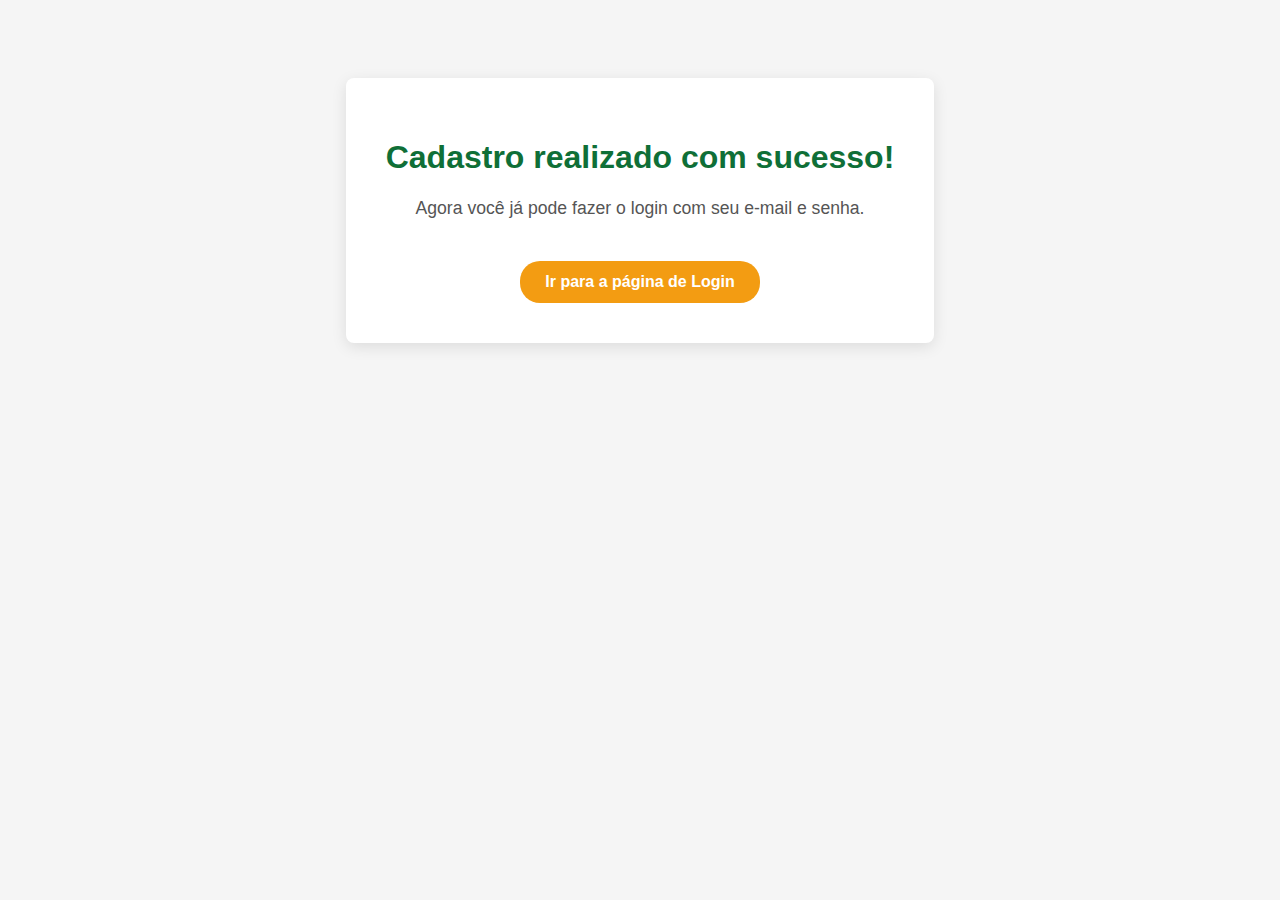
<file: templates/contas/sucesso.html>
<!DOCTYPE html>
<html lang="pt-br">
<head>
    <meta charset="UTF-8">
    <title>Sucesso!</title>
    <style>
        body { 
            font-family: -apple-system, BlinkMacSystemFont, "Segoe UI", Roboto, "Helvetica Neue", Arial, sans-serif; 
            text-align: center; 
            padding-top: 50px; 
            background-color: #f5f5f5;
        }
        .container {
            background-color: #fff;
            padding: 40px;
            border-radius: 8px;
            box-shadow: 0 4px 15px rgba(0,0,0,0.1);
            display: inline-block;
            margin: 20px;
        }
        h1 { 
            color: #0f6f37ff; 
            font-weight: 600;
        }
        p {
            color: #555;
            font-size: 1.1em;
        }
        .btn-login {
            display: inline-block;
            margin-top: 25px;
            padding: 12px 25px;
            background-color: #f39c12;
            color: white;
            text-decoration: none;
            border-radius: 20px;
            font-weight: bold;
            transition: background-color 0.3s, transform 0.2s;
        }
        .btn-login:hover {
            background-color: #e67e22;
            transform: translateY(-2px);
        }
    </style>
</head>
<body>
    <div class="container">
        <h1>Cadastro realizado com sucesso!</h1>
        <p>Agora você já pode fazer o login com seu e-mail e senha.</p>
        
        <a href="{% url 'login' %}" class="btn-login">Ir para a página de Login</a>
    </div>
</body>
</html>
</file>
<file: style.css>
* {
  margin: 0;
  padding: 0;
  box-sizing: border-box;
}

@import url("https://fonts.googleapis.com/css2?family=Roboto+Flex:opsz,wght@8..144,100..1000&display=swap");
@import url('https://fonts.googleapis.com/css2?family=Roboto+Slab:wght@100..900&display=swap');

.nav-menu {
  position: fixed;
  top: 0;
  width: 100%;
  z-index: 1000;
}

.menu-superior {
  display: flex;
  justify-content: space-between;
  align-items: center;
  background-color: #ffe6b8;
  width: 100%;
  height: 95px;
  box-shadow: 0 2px 5px rgba(0, 0, 0, 0.1);
}

body {
  padding-top: 100px;
}

html {
  scroll-padding-top: 95px;
  font-size: 100%;
}

.logo img {
  max-height: 80px;
  margin: 20px 0px 20px 120px;
}

.botoes-menu {
  display: flex;
  margin-right: 10px;
  color: #fff;
  
}

.botoes-nav-menu a {
  margin-left: 10px;
  margin-right: 20px;
}

.botoes-nav-menu button {
  background-color: transparent;
  padding: 10px 15px;
  color: #ffffff;
  font-size: 15px;
  cursor: pointer;
  transition: background-color 0.3s;
  border-radius: 20px;
  border: 1px solid #e3ded5;
  background: #fea901;
  font-family: "Roboto Flex", sans-serif;
  font-weight: 700;
}

.botoes-nav-menu button:hover {
  background-color: #ffffff;
  color: #1a1a1a;
}

.carousel-img {
  width: 70%;
  align-items: center;
  margin: 0 auto;
}

.carousel-control-prev-icon,
.carousel-control-next-icon {
  background-color: rgb(224, 224, 224);
  /* Cor desejada */
  border-radius: 40%;
}

/*----------QUEM SOMOS----------------*/

.quem-somos {
  background-color: #D9D9D9;
  padding: 40px;
  text-align: center;
}

.titulo-quemsomos {
  padding-bottom: 15px;
  color: #3F3D56;
  font-family: "Roboto Slab", sans-serif;
  font-size: 35px;
  font-style: normal;
  font-weight: 700;
  line-height: normal;
  text-shadow: 2px 2px 4px rgba(63, 61, 86, 0.4);
}

.quem-somos .row {
  display: flex;
  align-items: center;
  justify-content: center;
}

.quem-somos p {
  text-align: justify;
  margin-top: 10px;
  font-size: 18px;
  margin-bottom: 5px;
  margin-left: 80px;
  padding: 10px;
  width: 800px;
  display: flex;
  align-items: center;
  justify-content: center;
}

.quem-somos img {

  border-radius: 15px;
  margin-left: 130px;
  width: 100%;
  /* Deixa a imagem ocupar toda a largura disponível */
  height: auto;
  /* Mantém a proporção da imagem */
  max-width: 400px;
  /* Limita a largura máxima da imagem para evitar que fique muito grande */
  margin-bottom: 20px;
  /* Adiciona um pequeno espaçamento superior entre o texto e a imagem */
  box-shadow: 0 2px 4px rgba(0,0,0, 0.2);}

/*-----FINAL QUEM SOMOS--------------------------*/

/*--------------- NOSSOS SERVIÇOS------------------ */

.forma1 {
  width: 100%;
  height: 150px;
  margin-top: -30px;
  background-color: #ffffff00;
}

.forma1 {
  overflow: hidden;
  position: relative;
}

.forma1::before {
  content: '';
  font-family: 'shape divider from ShapeDividers.com';
  position: absolute;
  z-index: 3;
  pointer-events: none;
  background-repeat: no-repeat;
  bottom: -0.1vw;
  left: -0.1vw;
  right: -0.1vw;
  top: -0.1vw;
  background-size: 100% 131px;
  background-position: 50% 0%;
  background-image: url('data:image/svg+xml;charset=utf8, <svg xmlns="http://www.w3.org/2000/svg" viewBox="0 0.1 35.28 2.17" preserveAspectRatio="none"><path d="M0 1.85c2.56-.83 7.68-.3 11.79-.42 4.1-.12 6.86-.61 9.58-.28 2.73.33 5.61 1.17 8.61 1 3-.19 4.73-.82 5.3-.84V.1H0z" fill="%23fea901"/></svg>');
}

@media (min-width: 2100px) {
  .forma1::before {
    background-size: 100% calc(2vw + 131px);
  }
}

.forma2 {
  width: 100%;
  height: 150px;
  background-color: #ffffff00;
}

.forma2 {
  overflow: hidden;
  position: relative;
}

.forma2::before {
  content: '';
  font-family: 'shape divider from ShapeDividers.com';
  position: absolute;
  z-index: 3;
  pointer-events: none;
  background-repeat: no-repeat;
  bottom: -0.1vw;
  left: -0.1vw;
  right: -0.1vw;
  top: -0.1vw;
  background-size: 100% 131px;
  background-position: 50% 100%;
  background-image: url('data:image/svg+xml;charset=utf8, <svg xmlns="http://www.w3.org/2000/svg" viewBox="0 -0.1 35.28 2.17" preserveAspectRatio="none"><path d="M35.28.31c-2.57.84-7.68.3-11.8.43-4.1.12-6.85.61-9.57.28C11.18.69 8.3-.16 5.3.02 2.3.22.57.85 0 .87v1.2h35.28z" fill="%23fea901"/></svg>');
}

@media (min-width: 2100px) {
  .forma2::before {
    background-size: 100% calc(2vw + 131px);
  }
}

.titulo-nossos-servicos {
  padding-bottom: 30px;
  text-align: center;
  color: #3F3D56;
  font-family: "Roboto Slab", sans-serif;
  font-size: 35px;
  font-style: normal;
  font-weight: 700;
  line-height: normal;
  margin-top: -60px;
  text-shadow: 2px 2px 4px rgba(63, 61, 86, 0.4);
}

.nossos-servicos {
  padding-bottom: 30px;
  padding-top: 30px;
}

.card-container {
  display: grid;
  grid-template-columns: repeat(auto-fit, minmax(300px, 1fr));
  justify-items: center;
}

.card-servicos:nth-child(1) {
  grid-column: 1;
  grid-row: 1;
}

.card-servicos:nth-child(2) {
  grid-column: 2;
  grid-row: 1;
}

.card-servicos:nth-child(3) {
  grid-column: 3;
  grid-row: 1;
}

.card-servicos:nth-child(4) {
  grid-column: 4;
  grid-row: 1;
}

.card-servicos {
  position: relative;
  width: 330px;
  height: 330px;
  overflow: hidden;
  border-radius: 15px;
  box-shadow: 0 4px 8px rgba(0, 0, 0, 0.2);
  cursor: pointer;
  transition: transform 0.3s;
}

.card-servicos:hover {
  transform: scale(1.05);
}

.card-servicos img {
  width: 100%;
  height: 100%;
  object-fit: cover;
  transition: opacity 0.3s;
}

.card-text {
  position: absolute;
  top: 0;
  left: 0;
  width: 100%;
  height: 100%;
  background-color: rgba(0, 0, 0, 0.7);
  color: white;
  font-size: 16px;
  font-weight: bold;
  text-align: justify;
  opacity: 0;
  transition: opacity 0.3s;
  padding: 30px;
}

.card-servicos:hover .card-text {
  opacity: 1;
}

.card-servicos:hover img {
  opacity: 0.3;
}

/*-----FIM NOSSOS SERVIÇOS---------------------*/

/*-------CONHEÇA NOSSO BLOG---------------*/

.blog {
  background-color: #fff;
  padding: 20px;
}

.blog h3 {
  font-size: 28px;
  color: #3F3D56;
  margin-bottom: 10px;
  font-family: "Roboto Slab", sans-serif;
  font-size: 28px;
  font-style: normal;
  font-weight: 700;
  line-height: normal;
}

.blog-title {
  text-shadow: 2px 2px 4px rgba(63, 61, 86, 0.4);
}

/* Blog Section */
.blog-section {
  background-color: #D9D9D9;
  padding: 40px 20px;
  text-align: center;
  border-radius: 10px;
}

.blog-description {
  font-size: 18px;
  color: #555;
  max-width: 800px;
  margin: 0 auto 30px auto;
}

.blog-container {
  display: flex;
  justify-content: space-around;
  gap: 20px;
  flex-wrap: wrap;
}

.blog-card {
  background-color: white;
  border-radius: 10px;
  box-shadow: 0 4px 8px rgba(0, 0, 0, 0.1);
  width: 300px;
  overflow: hidden;
  display: flex;
  flex-direction: column;
  align-items: center;
  text-align: left;
  padding-bottom: 15px;
}

.blog-image {
  width: 100%;
  height: auto;
  border-bottom: 1px solid #ddd;
}

.blog-content {
  padding: 15px;
}

.blog-content h3 {
  font-size: 18px;
  margin-bottom: 10px;
  color: #333;
}

.blog-link {
  font-size: 16px;
  color: #ff6600;
  text-decoration: none;
  font-weight: bold;
}

.blog-link:hover {
  text-decoration: underline;
}

/*---------------------FIM DO CONHEÇA NOSSO BLOG---------------*/

/*--Pagina de produtos---------------------------------------------------------------------------------------------------------------*/

.forma-produtos::before {
  content: '';
  font-family: 'shape divider from ShapeDividers.com';
  position: absolute;
  z-index: 3;
  pointer-events: none;
  background-repeat: no-repeat;
  bottom: -0.1vw;
  left: -0.1vw;
  right: -0.1vw;
  top: -0.1vw;
  background-size: 100% 131px;
  background-position: 50% 0%;
  background-image: url('data:image/svg+xml;charset=utf8, <svg xmlns="http://www.w3.org/2000/svg" viewBox="0 0.1 35.28 2.17" preserveAspectRatio="none"><path d="M0 1.85c2.56-.83 7.68-.3 11.79-.42 4.1-.12 6.86-.61 9.58-.28 2.73.33 5.61 1.17 8.61 1 3-.19 4.73-.82 5.3-.84V.1H0z" fill="%23fea901"/></svg>');
}

.forma-produtos {
  width: 100%;
  height: 150px;
  margin-top: -5px;
  background-color: #ffffff00;
  overflow: hidden;
  position: relative;
}

.titulo-produtos {
  padding-top: -110px;
}

.produtos-container h3 {
  text-align: center;
  color: #3f3d56;
  margin-bottom: 20px;
  margin-top: -50px;
  font-family: "Roboto Slab", sans-serif;
  font-size: 40px;
  font-weight: 700;
  text-shadow: 2px 2px 4px rgba(63, 61, 86, 0.4);
}

.products-section {
  font-family: "Roboto Slab", sans-serif;
  max-width: 1100px !important;
  margin: 0 auto;
  padding: 10px;
  background-color: #f3f3f3;
  border: #a8a8a8 solid 1px;
  border-radius: 20px;
  perspective: 1000px;
}

#carouselExampleDark{
  width: 30rem;
  height: 20rem;
  flex: 1; 
  max-width: 45%; 
  
}

.carousel-container {
  display: flex;
  justify-content: space-between; 
  gap: 20px; 
  
}
.carousel-produtos{

  border-radius: 20px;

}



/* Estiliza a barra de pesquisa */
.search-bar {
  text-align: center;
  margin: 20px 0;
  padding-top: 5px;
  padding-bottom: 10px;
}

.search-bar input {
  width: 50%;
  padding: 10px 50px 10px 20px;
  border-radius: 25px;
  border: none;
  background-color: #d3d3d3;
  font-size: 16px;
  background: url('img/icons/lupa.png') no-repeat right 15px center, linear-gradient(to right, #d3d3d3 95%, #000 96%);
  background-size: 20px 20px, 1px 80%;
  background-position: right 30px center, right 50px center;
}

.search-bar input::placeholder {
  color: #666;
  font-size: 16px;
}

.products-grid {
  display: flex;
  flex-wrap: wrap;
  justify-content: center;
}

.product-card {
  margin: 10px;
  width: 200px;
  height: 300px;
  text-align: center;
  position: relative;
  border-radius: 35px;
  transform-style: preserve-3d;
  transition: transform 0.6s, box-shadow 0.3s ease;
  cursor: pointer;
}

.product-card:hover {
  transform: scale(1.1);
  box-shadow: 0 10px 20px rgba(0, 0, 0, 0.2);
}

.card-inner {
  position: relative;
  width: 100%;
  height: 100%;
  transform-style: preserve-3d;
  transition: transform 0.6s;
}

.card-face {
  position: absolute;
  width: 100%;
  height: 100%;
  backface-visibility: hidden;
  border-radius: 35px;
}

.card-front {
  background-color: #fff;
  display: flex;
  flex-direction: column;
  justify-content: center;
  align-items: center;
  padding: 20px;
}

.card-back {
  background-color: #9dbba7;
  color: #fff;
  transform: rotateY(180deg);
  display: flex;
  align-items: center;
  justify-content: center;
  padding: 20px;
  box-sizing: border-box;
}

.flipped .card-inner {
  transform: rotateY(180deg);
}

.product-card img {
  max-width: 100%;
  height: 150px;
  width: auto;
  object-fit: cover;
  border-radius: 15px;
}

.whatsapp-button {
  background-color: #25d366;
  color: #fff;
  text-align: center;
  padding: 10px 15px;
  border-radius: 50px;
  display: inline-block;
  margin-top: 10px;
  transition: background-color 0.3s ease;
}

.whatsapp-button:hover {
  background-color: #1ebc53;
}

.whatsapp-button img {
  height: 20px;
  vertical-align: middle;
  margin-right: 5px;
}

@media (min-width: 2100px) {
  .forma-produtos::before {
    background-size: 100% calc(2vw + 131px);
  }
}

/*--CONHEÇA A NOSSA VARIEDADE DE PRODUTOS-----------------------------------------------------------------------------------*/

.nossos-produtos {
  align-items: center;
  text-align: center;
  display: flex;
  flex-wrap: wrap;
  justify-content: center;
  width: 1480px;
  height: 1000px;
  background-color: #D9D9D9;
  margin: 0 auto;
  margin-bottom: 40px;
  border-radius: 20px;
}

.nossos-produtos h3 {
  margin-top: 15px;
  color: #3F3D56;
  font-family: "Roboto Slab", sans-serif;
  font-size: 28px;
  font-style: normal;
  font-weight: 700;
  line-height: normal;
  text-shadow: 2px 2px 4px rgba(63, 61, 86, 0.4);
}

.produtos-section {
  width: 1300px;
  height: 800px;
  display: flex;
  justify-content: center;
  background-color: #FFF;
  margin-bottom: 50px;
  border-radius: 10px;
}

.container-variedade-produtos {
  display: flex;
  width: 1200px;
  height: 750px;
}

.circulos-produtos {
  display: flex;
  flex-wrap: wrap;
  justify-content: space-between;
  align-items: flex-end;
  width: 870px;
  height: 750px;
  gap: 5px;
}

.img-dog {
  width: 260px;
  height: 570px;
  border-radius: 150px;
  background-color: #F5B75A;
  display: flex;
  align-items: center;
  justify-content: center;
  margin-top: 100px;
  margin-left: 20px;
}

#caozinho {
  width: 400px;
  height: 350px;
}

.circulos {
  display: flex;
  margin: 25px;
  width: 210px;
  height: 210px;
  border-radius: 50%;
  background-color: #fea901;
  display: flex;
  flex-direction: column;
  justify-content: center;
  align-items: center;
  transition: transform 0.3s ease, box-shadow 0.3s ease;
}

.circulos:hover {
  transform: scale(1.1);
  box-shadow: 0 15px 30px rgba(0, 0, 0, 0.2);
}

#circulo1,
#circulo4,
#circulo7 {
  background-color: #F5B75A;
}

#circulo2,
#circulo5,
#circulo8 {
  background-color: #E48A98;
}

#circulo3,
#circulo6,
#circulo9 {
  background-color: #B0BEFF;
}

.circulos img {
  justify-content: center;
  width: 150px;
  height: 150px;
}

#circulo2 img {
  width: 150px;
  height: auto;
}

#circulo3 img {
  width: 130px;
  height: auto;
}

#circulo5 img {
  width: 105px;
  margin-top: -30px;
  height: auto;
}

#circulo6 img {
  width: 180px;
  height: auto;
}

#circulo8 img {
  width: 200px;
  height: auto;
}

.circulos p {
  width: 150px;
  height: 30px;
  color: #FFF;
  text-align: center;
  text-shadow: 0px 4px 4px rgba(0, 0, 0, 0.25);
  font-family: "Roboto Slab";
  font-size: 22px;
  font-style: normal;
  font-weight: 900;
  line-height: normal;
}

/*--FIM DO "CONHEÇA A NOSSA VARIEDADE DE PRODUTOS"-----------------------------------------------------------------------------*/

/*--AGENDAMENTO---------------------------------------------------------------------------------------------------------------*/

.forma {
  width: 100%;
  height: 150px;
  margin-top: -5px;
  background-color: #ffffff00;
}

.forma {
  overflow: hidden;
  position: relative;
}

.forma::before {
  content: '';
  font-family: 'shape divider from ShapeDividers.com';
  position: absolute;
  z-index: 3;
  pointer-events: none;
  background-repeat: no-repeat;
  bottom: -0.1vw;
  left: -0.1vw;
  right: -0.1vw;
  top: -0.1vw;
  background-size: 100% 131px;
  background-position: 50% 0%;
  background-image: url('data:image/svg+xml;charset=utf8, <svg xmlns="http://www.w3.org/2000/svg" viewBox="0 0.1 35.28 2.17" preserveAspectRatio="none"><path d="M0 1.85c2.56-.83 7.68-.3 11.79-.42 4.1-.12 6.86-.61 9.58-.28 2.73.33 5.61 1.17 8.61 1 3-.19 4.73-.82 5.3-.84V.1H0z" fill="%23fea901"/></svg>');
}

@media (min-width: 2100px) {
  .forma::before {
    background-size: 100% calc(2vw + 131px);
  }
}

main {
  height: 100%;
  width: 100%;
  margin: 0;
  display: flex;
  justify-content: center;
  align-items: center;
  flex-direction: column;
  background-color: #f0efef;
}

main h3 {
  text-align: center;
  color: #3f3d56;
  margin-bottom: 20px;
  margin-top: -50px;
  font-family: "Roboto Slab", sans-serif;
  font-size: 35px;
  font-weight: 700;
  text-shadow: 2px 2px 4px rgba(63, 61, 86, 0.4);
}

.capa-agenda {
  border-radius: 25px 25px 0px 0px;
  width: 1200px;
  height: 220px;
  background-color: #ffe6b8;
  display: flex;
  align-items: center;
  justify-content: center;
  box-shadow: 0 2px 4px rgba(0, 0, 0, 0.2);
  border: #a8a8a8 solid 1px;
}

.texto-agenda {
  border-radius: 0px 0px 25px 25px;
  width: 1200px;
  height: 240px;
  background-color: #ef9f01;
  text-align: center;
  box-shadow: 0 2px 4px rgba(0, 0, 0, 0.2);
  border: #a8a8a8 solid 1px;
  text-shadow: 2px 2px 4px rgba(63, 61, 86, 0.4);
}

.texto-agenda h1 {
  padding: 15px;
  font-size: 32px;
  font-family: "Roboto Flex", sans-serif;
  font-weight: 700;
  color: #FFF;
}

.texto-agenda p {
  font-family: "Roboto Flex", sans-serif;
  font-weight: 700;
  color: #FFF;
  margin: 5px;
}

#capa-agendamento {
  width: 800px;
  height: 210px;
  border-radius: 25px;
  background-color: #ffe6b8;
}

.calendario-agenda {
  border-radius: 20px;
  width: 640px;
  height: 540px;
  display: flex;
  justify-content: center;
  align-items: center;
  margin: 25px 0px 0px 0px;
  background-color: #ffe6b8;
}

.agendamento {
  margin: 25px;
  height: 4200px;
  width: 580px;
  display: flex;
  justify-content: center;
  align-items: center;
  background-color: #ffe6b8;
  border: none;
  overflow: hidden;
  border-radius: 30px;
  padding: 30px;
}

/*--FINAL DO AGENDAMENTO----------------------------------------------------------------------------------------------------*/

/*--BLOG---------------------------------------------------------------------------------------------------------------*/

.container {
  font-family: "Roboto Slab", sans-serif;
  max-width: 1100px  !important;
  margin: 0 auto;
  padding: 10px;

}

#titulo-blog{
  width: 100%;
  height: 270px;
  text-align: center;
  background-color: #fea901;
  border-radius: 10px 10px 0px 0px;
  box-shadow: 0 2px 4px rgba(0,0,0, 0.2);
  border: #a8a8a8 solid 1px;
  
}

#banner-blog{
  width: 100%;
  border-radius: 10px 10px 0px 0px;
}

.post-1 , .post-2, .post-3 {
  background-color: #D9D9D9;
  border-radius: 0px 0px 10px 10px;
  box-shadow: 0 4px 6px rgba(0,0,0, 0.2);
  margin-bottom: 40px;
  overflow: hidden;
  text-align: center;
  border: #a8a8a8 solid 1px;
  border-bottom: 5px solid rgba(0, 0, 0, 0.1);/* Linha divisória */ 
}

.post-2, .post-3{
  border-radius: 10px;
}

.post-1 img, .post-2 img, .post-3 img {
  width: 40%;
  height: auto;
  border-radius: 0px;
  opacity: 0.95;
}

.post-1, .post-2, .post-3, .text {
  padding: 20px;
}

.post-1 h2, .post-2 h2, .post-3 h2 {
  margin-top: 15px;
  margin-bottom: 40px;
  font-weight: 700;
}

.post-1 h5, .post-2 h5, .post-3 h5 {
  color: #f09125;
  font-weight: 700;
  margin-top: 20px;
}

.post-1 p, .post-2 p, .post-3 p, .post-3 li {
  margin: 5px 100px 5px 100px;
  text-align: justify;
}

.post-3 h6{
  text-align: start;
  margin-left: 50px;
  font-family: "Roboto Slab", sans-serif;
  font-size: 16px;
  font-style: normal;
  font-weight: 700;
  line-height: normal;
  margin-top: 20px;
  margin-bottom: 10px;
}

.posts{
  background-color: #f3f3f3;
  border: #a8a8a8 solid 1px;
  width: 100%;
  border-radius: 10px;
  
}

/*--FINAL BLOG---------------------------------------------------------------------------------------------------------------*/

/*--RODAPÉ---------------------------------------------------------------------------------------------------------------*/

.rodape {
  width: 100%;
  height: 600px;
  background-color: #968970;
  display: flex;
  flex-wrap: wrap;
}

.informacoes {
  width: 600px;
  height: 560px;
  margin: 0px 0px 0px 90px;
}

.imagens {
  display: flex;
  width: 600px;
  height: 240px;
}

#fig-gato {
  width: 200px;
  padding: 40px 0px 0px 0px;
}

#fig-cachorro {
  width: 340px;
  padding: 70px 0px 0px 0px;
}

.container-informacoes {
  margin: 10px 0px 0px 40px;
  width: 440px;
  height: 70px;
  display: flex;
}

.icons-informacoes {
  margin: 10px;
  width: 40px;
  height: 40px;
}

.texto-informacoes {
  color: #fff;
  font-family: "Roboto Flex";
  font-size: 20px;
  font-style: normal;
  font-weight: 700;
  line-height: normal;
}

#texto-telefone,
#texto-instagram {
  margin: 25px 0px 15px 0px;
}

#texto-endereco,
#texto-funcionamento {
  margin: 10px 0px 0px 0px;
}

.maps {
  width: 550px;
  height: 450px;
  margin: 50px 100px 20px 100px;
  background-color: aliceblue;
}

/*--RESPONSIVE---------------------------------------------------------------------------------------------------------------*/

@media (max-width: 1280px) {
  .menu-superior {
    width: 1280px;
  }

  .card-servicos {
    position: relative;
    width: 280px;
    height: 280px;

  }

  .card-text {
    font-size: 13px;
  }

  .nossos-produtos {
    width: 1250px;
  }

  .maps {
    width: 500px;
    height: 400px;
    margin-left: -30px;
    margin-top: 100px;
  }

}

@media (max-width: 1200px) {
  .menu-superior {
    width: 1200px;
  }

  .botoes-nav-menu button {
    font-size: 12px;
  }

  .card-servicos {
    position: relative;
    width: 280px;
    height: 280px;

  }

  .card-text {
    font-size: 13px;
  }

  .nossos-produtos {
    width: 1160px;
  }

  .maps {
    width: 440px;
    height: 400px;
    margin-left: -30px;
    margin-top: 100px;
  }


}

@media (max-width: 992px) {
  .menu-superior {
    width: 992px;
  }

  .botoes-nav-menu button {
    font-size: 8px;
  }

  .card-servicos {
    position: relative;
    width: 200px;
    height: 200px;

  }

  .card-container {
    grid-template-columns: repeat(auto-fit, minmax(100px, 1fr));
  }

  .card-text {
    font-size: 8px;
  }

  .nossos-produtos {
    width: 950px;
  }
  .container-variedade-produtos {
    display: flex;
  
  }
  .circulos, 
  .circulos img,
  #circulo2 img,
  #circulo3 img,
  #circulo5 img,
  #circulo6 img,
  #circulo8 img {
    max-width: 0 ;
  }

  .rodape {
    width: 992px;
    height: 580px;
  }

  .maps {
    width: 450px;
    height: 350px;
    margin: 120px 0px 0px -20px;
  }

  .container-informacoes {
    margin: 5px 0px 0px -20px;
  }

  .informacoes {
    width: 450px;
    height: 410px;



  }

  .texto-informacoes {
    font-size: 15px;
  }

  #fig-gato {
    width: 150px;

  }

  #fig-cachorro {
    width: 200px;

  }


}

@media (max-width: 768px) {
  .menu-superior {
    width: 768px;
  }

  .botoes-nav-menu button {
    font-size: 5px;
  }

  .card-servicos {
    position: relative;
    width: 150px;
    height: 150px;

  }

  .card-container {
    grid-template-columns: repeat(auto-fit, minmax(100px, 1fr));
  }

  .card-text {
    font-size: 6px;
  }

  .nossos-produtos {
    width: 730px;
  }
  .container-variedade-produtos {
    display: flex;
  
  }
  .circulos, 
  .circulos img,
  #circulo2 img,
  #circulo3 img,
  #circulo5 img,
  #circulo6 img,
  #circulo8 img {
    max-width: 0 ;
  }

  .rodape {
    width: 992px;
    height: 580px;
  }

  .maps {
    width: 450px;
    height: 350px;
    margin: 120px 0px 0px -20px;


  }

  .container-informacoes {
    margin: 5px 0px 0px -20px;
  }

  .informacoes {
    width: 450px;
    height: 410px;



  }

  .texto-informacoes {
    font-size: 15px;
  }

  #fig-gato {
    width: 150px;

  }

  #fig-cachorro {
    width: 200px;

  }


}
</file>
